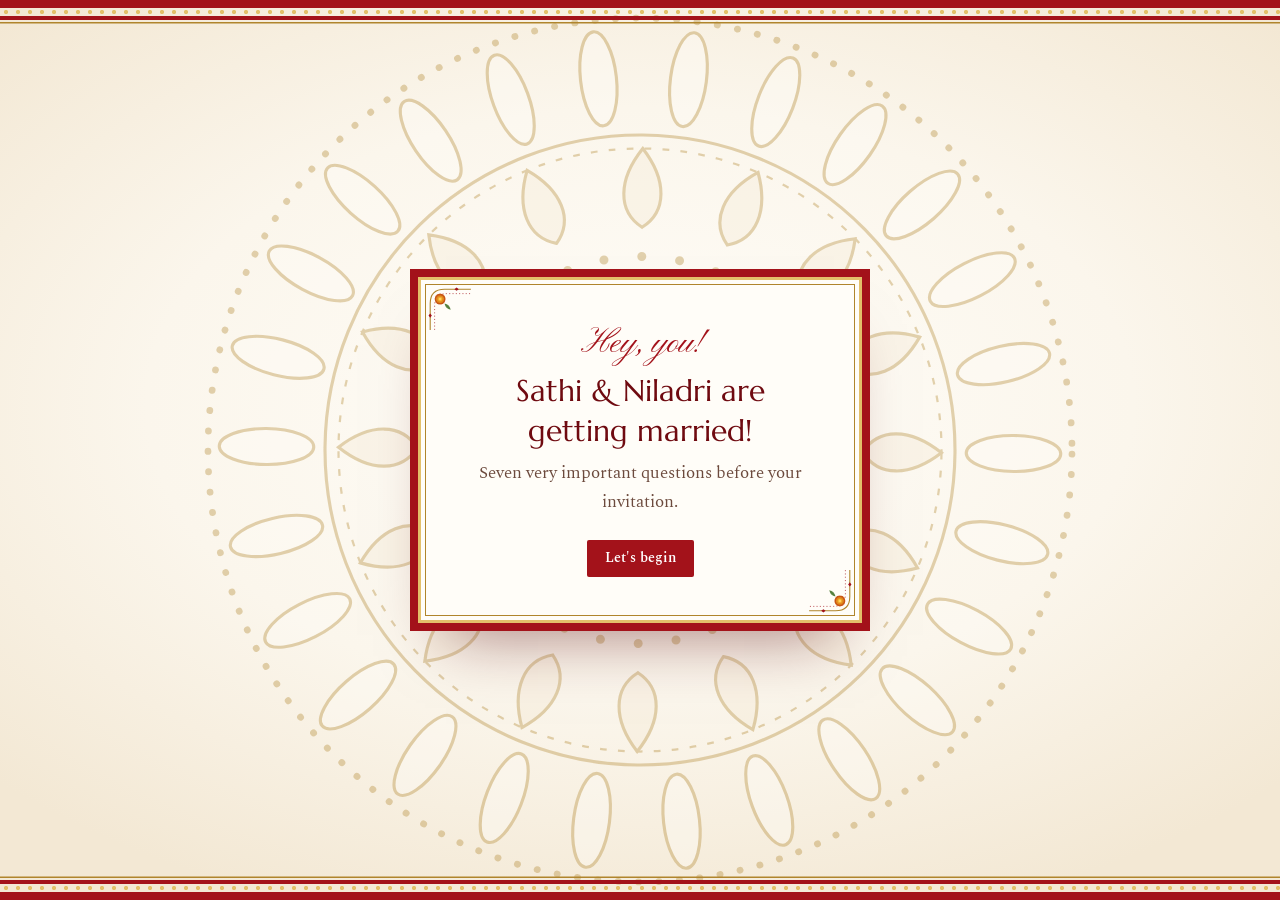
<file: index.html>
<!DOCTYPE html>
<html lang="en">
<head>
<meta charset="utf-8">
<meta name="viewport" content="width=device-width, initial-scale=1">
<title>Sathi weds Niladri</title>
<meta http-equiv="refresh" content="0; url=en/index.html">
<link rel="icon" type="image/svg+xml" href="assets/images/marigold.svg">
<style>body{margin:0;min-height:100vh;display:grid;place-items:center;background:#fbf6ec;color:#6f0a10;font-family:Georgia,serif;text-align:center}a{color:#a3121a;margin:0 10px}</style>
</head>
<body><p>শুভ বিবাহ · Shubho Bibaho<br><br><a href="en/index.html">English</a> <a href="bn/index.html">বাংলা</a></p></body>
</html>
</file>
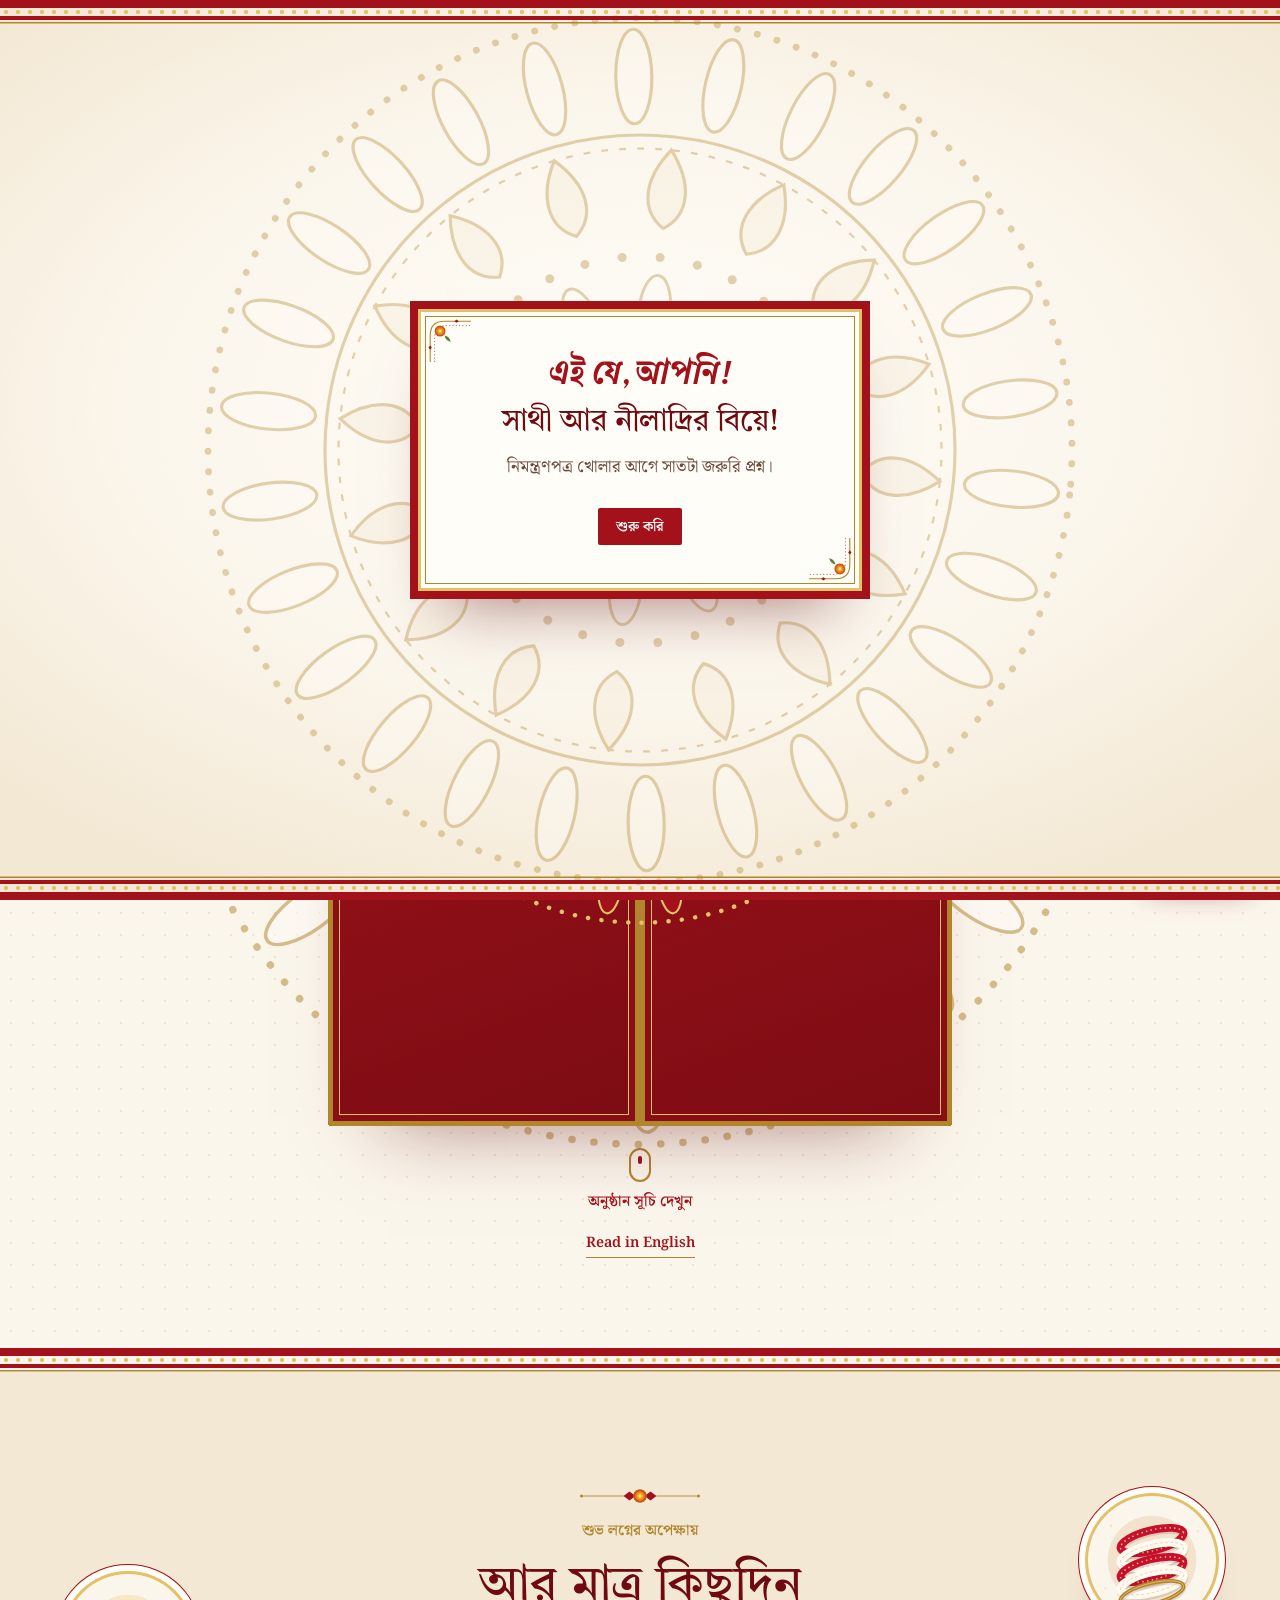
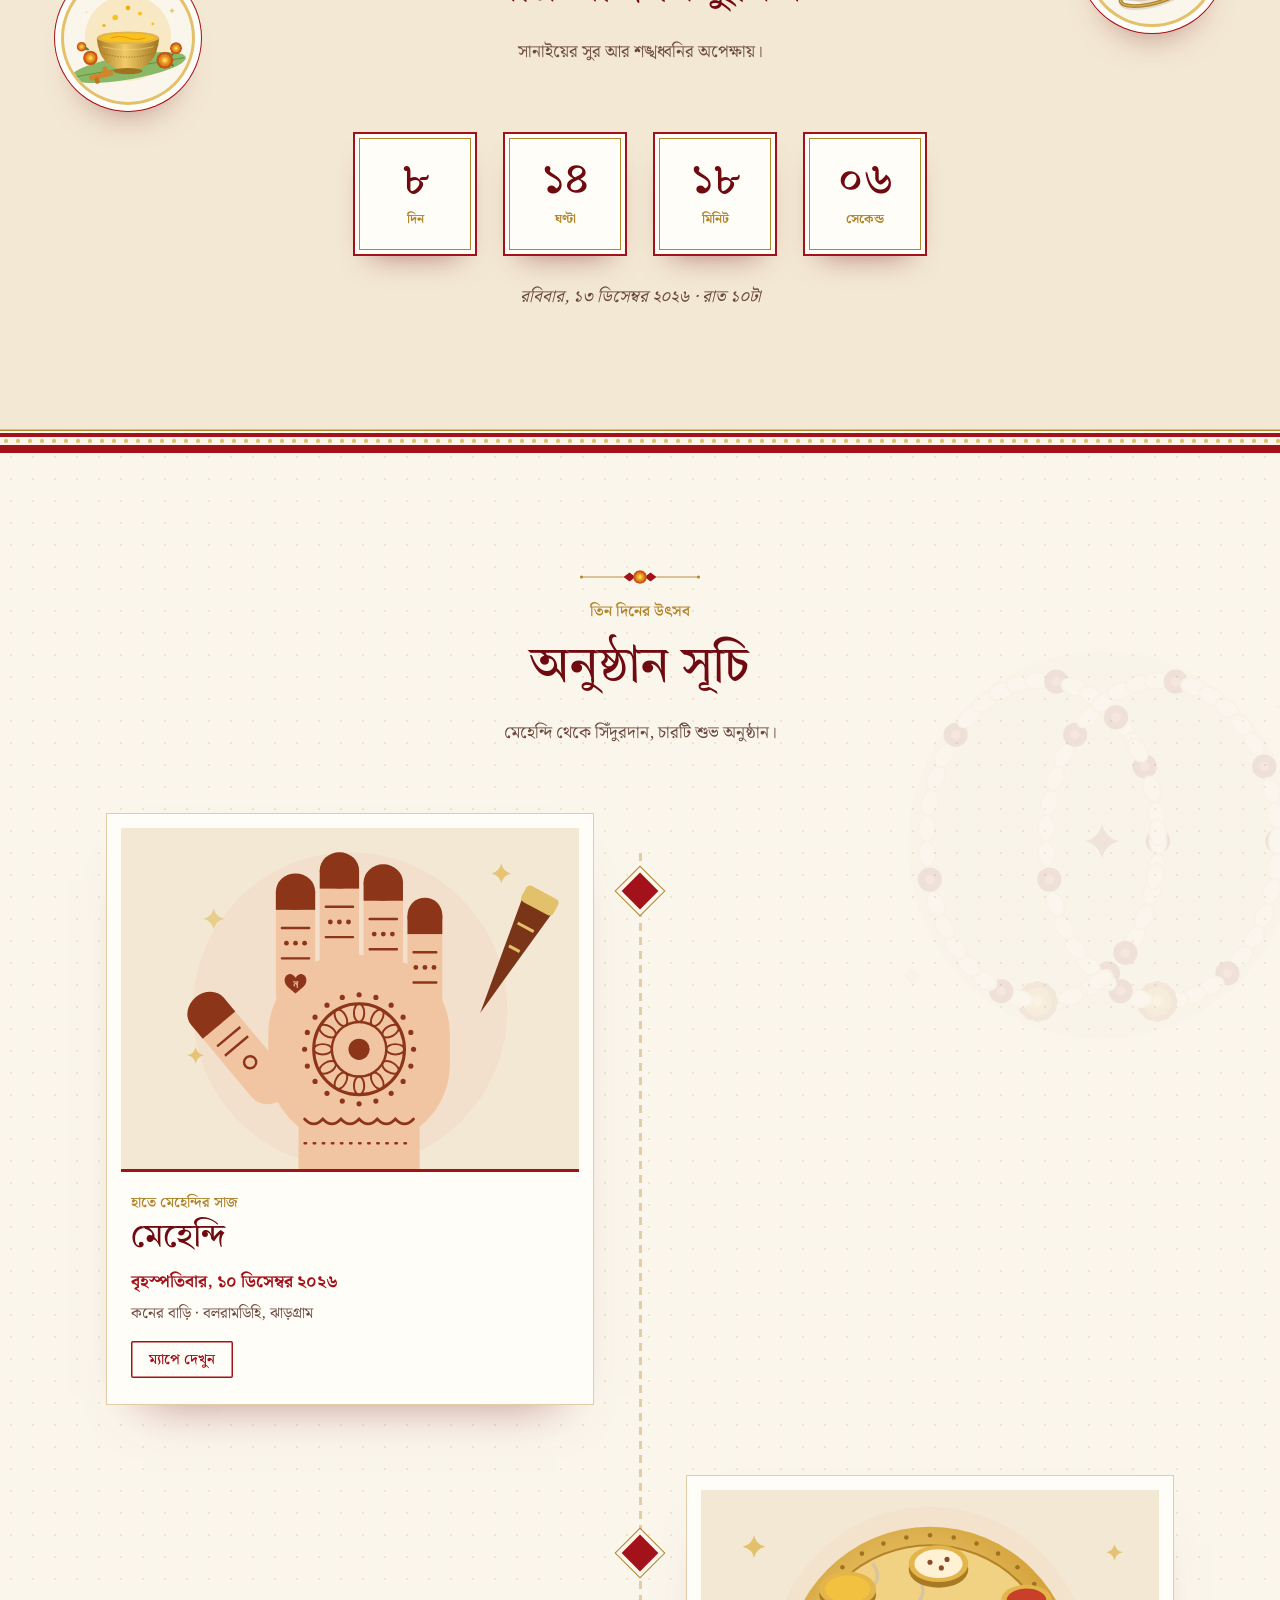
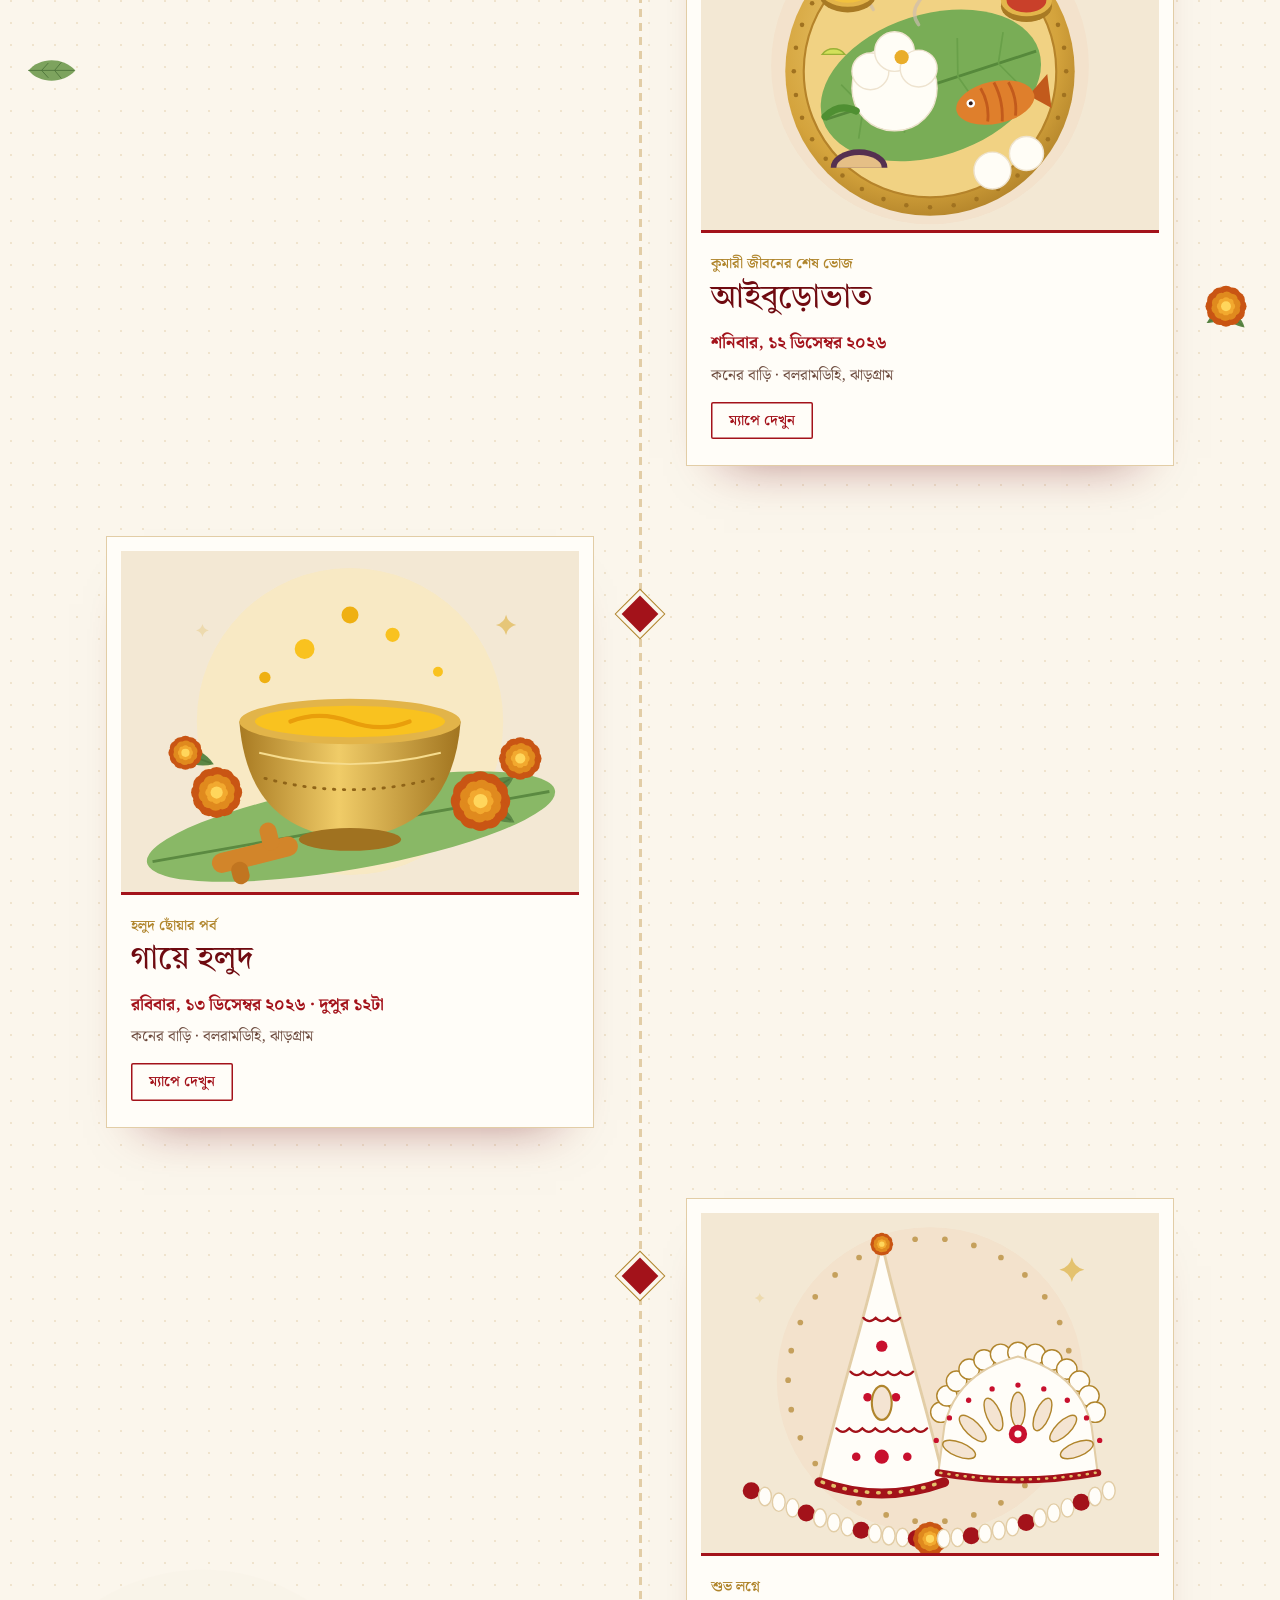
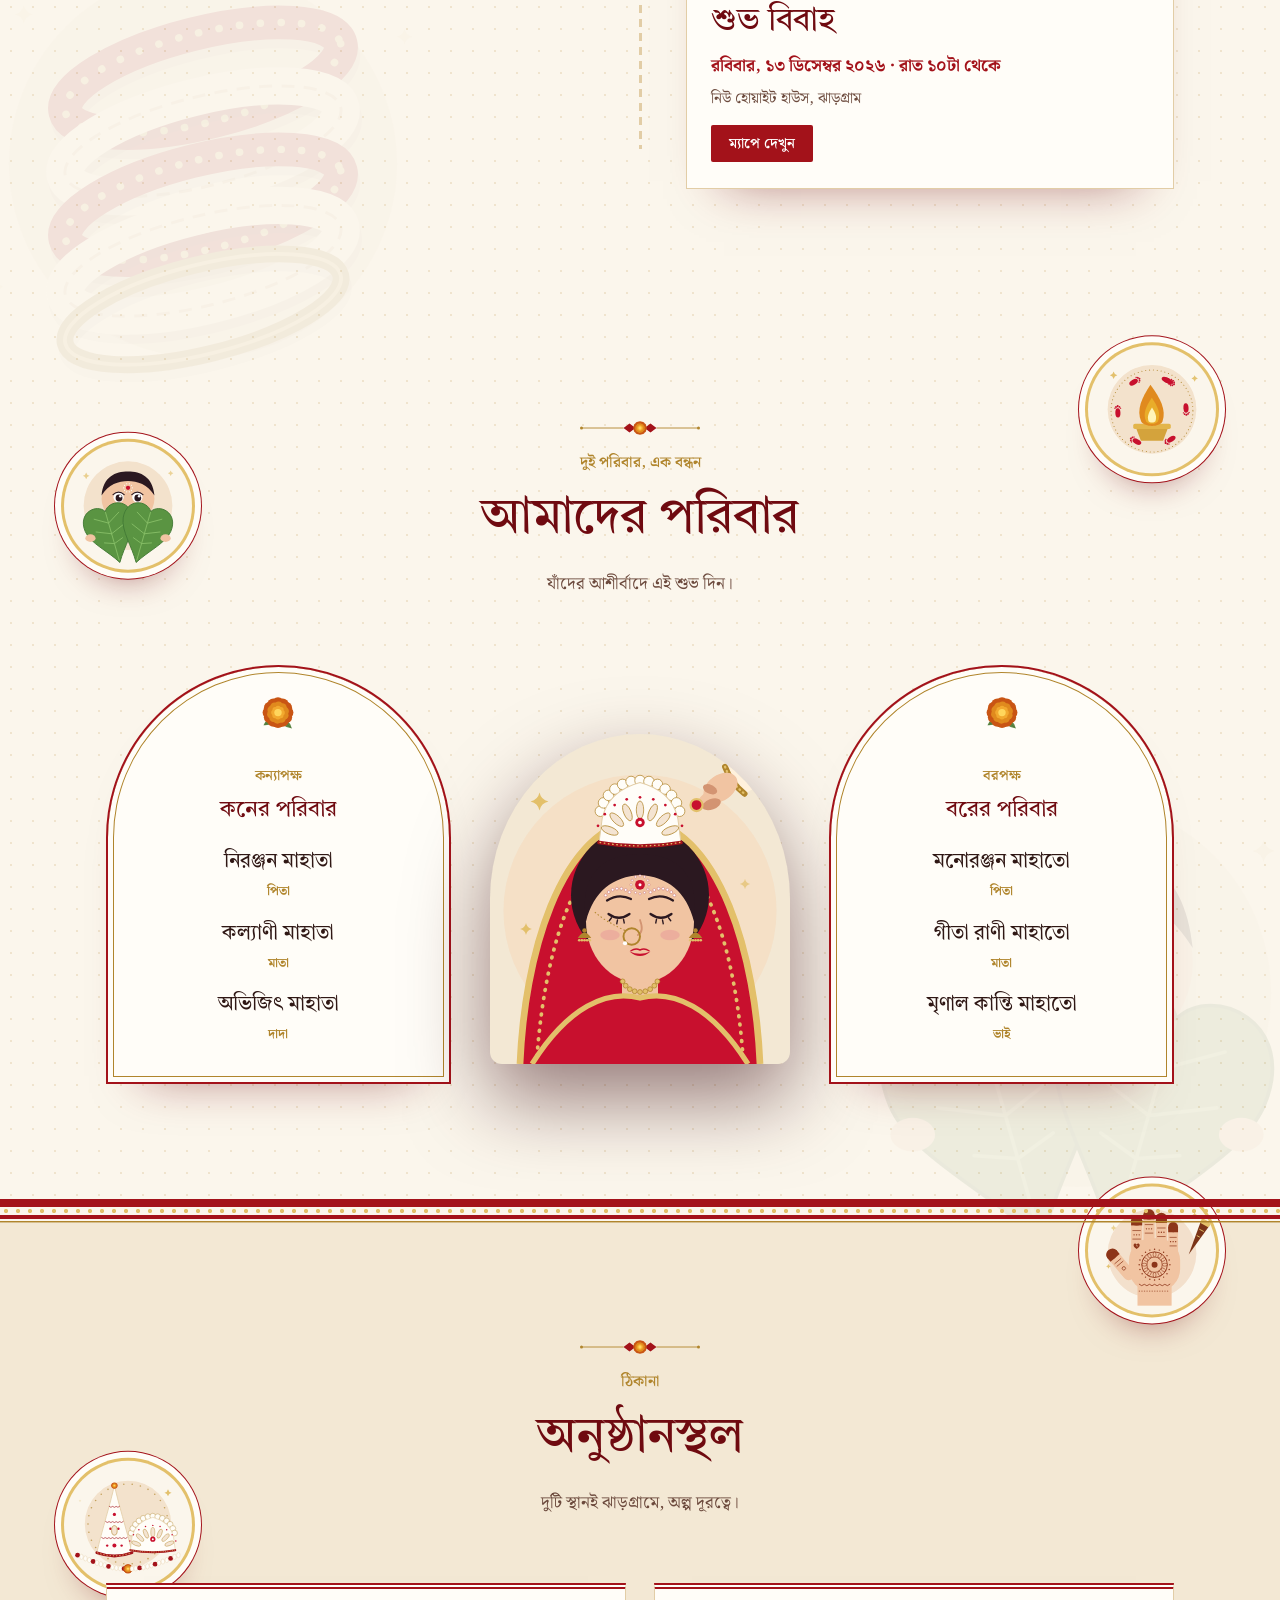
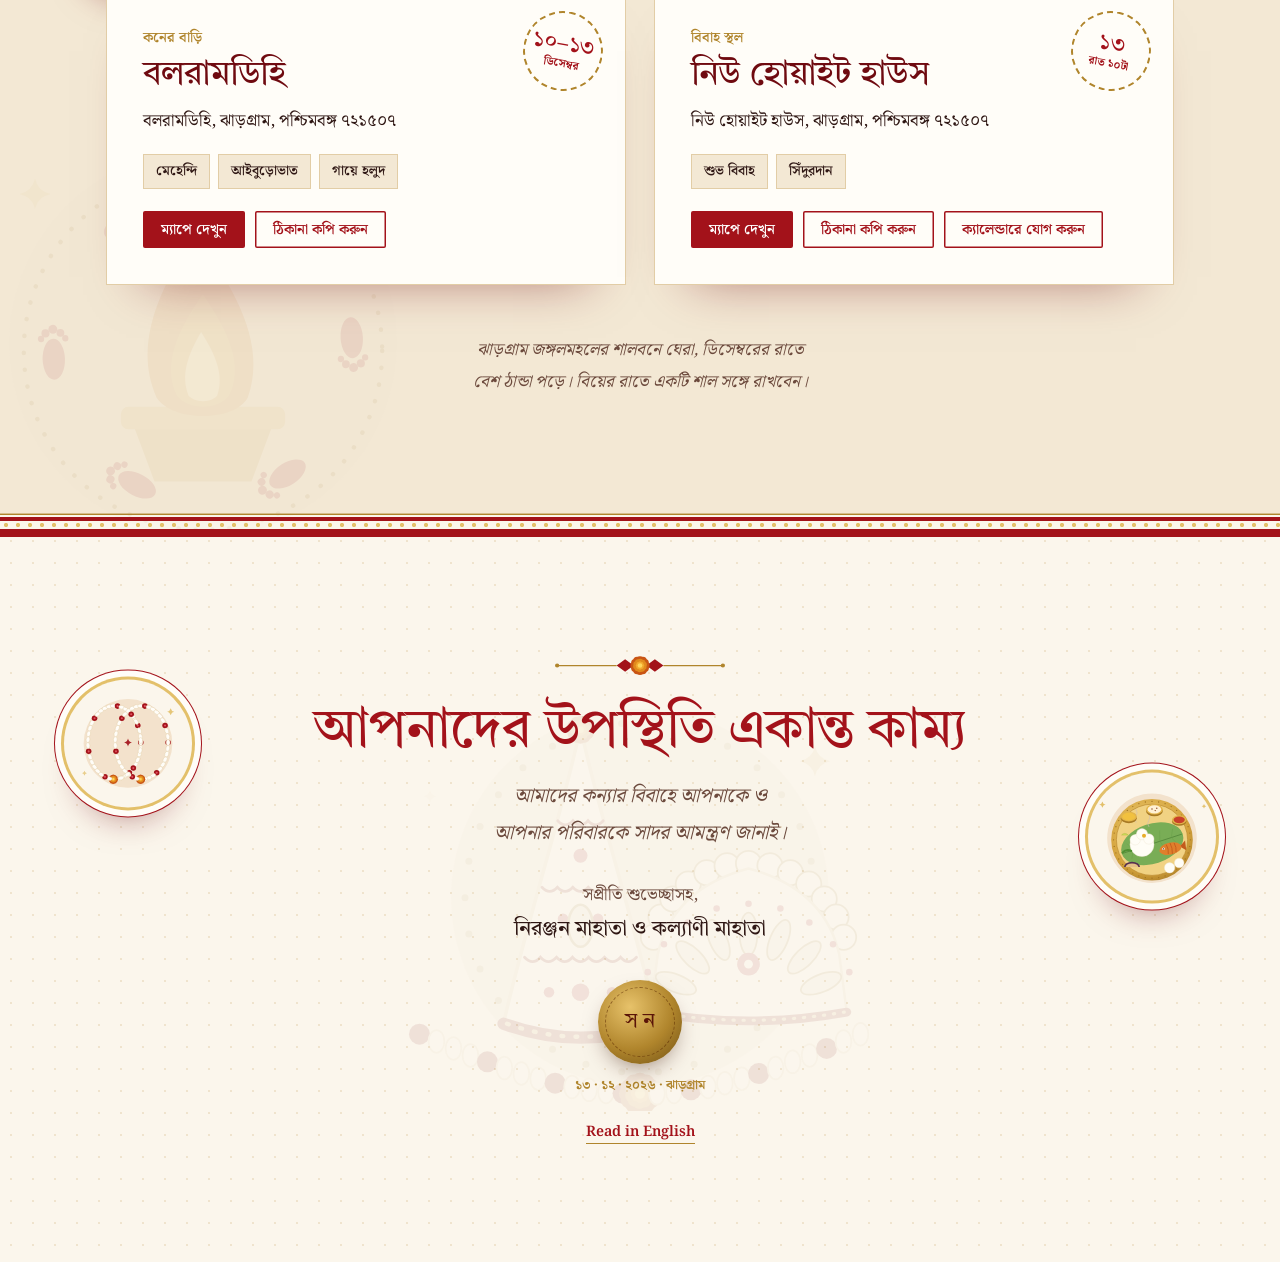
<file: bn/index.html>
<!DOCTYPE html>
<html lang="bn">
<head>
<meta charset="utf-8">
<meta name="viewport" content="width=device-width, initial-scale=1, viewport-fit=cover">
<title>সাথী ও নীলাদ্রির শুভ বিবাহ</title>
<meta name="claude:viewport-fit-sides" content="cover">
<meta name="description" content="শুভ বিবাহ: সাথী মাহাতা ও নীলাদ্রি মাহাতো, রবিবার ১৩ ডিসেম্বর ২০২৬, ঝাড়গ্রাম">
<link rel="preconnect" href="https://fonts.googleapis.com">
<link rel="preconnect" href="https://fonts.gstatic.com" crossorigin>
<link rel="stylesheet" href="https://fonts.googleapis.com/css2?family=Galada&family=Tiro+Bangla&family=Noto+Serif+Bengali:wght@400;500;600;700&display=swap">
<meta name="theme-color" content="#a3121a">
<meta property="og:type" content="website">
<meta property="og:title" content="সাথী ও নীলাদ্রির শুভ বিবাহ">
<meta property="og:description" content="শুভ বিবাহ: সাথী মাহাতা ও নীলাদ্রি মাহাতো, রবিবার ১৩ ডিসেম্বর ২০২৬, ঝাড়গ্রাম">
<link rel="icon" type="image/svg+xml" href="../assets/images/marigold.svg">
<link rel="stylesheet" href="../assets/css/style.css">
</head>
<body>
<div class="stage" id="stage" hidden>
  <div class="stage-alp" data-ill="alpStage" aria-hidden="true"><img src="../assets/images/alpona.svg" alt="" decoding="async"></div>
  <div class="paar stage-paar-t" aria-hidden="true"></div>
  <div class="paar flip stage-paar-b" aria-hidden="true"></div>
  <div class="stage-inner">
    <div class="panel quiz" id="p-quiz">
      <div class="corner c-tl" data-ill="corner" aria-hidden="true"><img src="../assets/images/corner.svg" alt="" decoding="async"></div>
      <div class="corner c-br" data-ill="corner" aria-hidden="true"><img src="../assets/images/corner.svg" alt="" decoding="async"></div>
      <div class="qz-intro" id="qz-intro">
        <p class="qz-hey">এই যে, আপনি!</p>
        <h2 class="qz-title">সাথী আর নীলাদ্রির বিয়ে!</h2>
        <p class="qz-sub">নিমন্ত্রণপত্র খোলার আগে সাতটা জরুরি প্রশ্ন।</p>
        <button class="pill qz-start" id="qz-start" type="button">শুরু করি</button>
      </div>
      <div class="qz-card" id="qz-card" hidden>
        <div class="qz-top"><span id="qz-count"></span><div class="qz-bar"><i id="qz-bar"></i></div></div>
        <h2 class="qz-q" id="qz-q"></h2>
        <div class="qz-opts" id="qz-opts" role="group" aria-labelledby="qz-q"></div>
        <p class="qz-react" id="qz-react" aria-live="polite"></p>
      </div>
      <div class="qz-verdict" id="qz-verdict" hidden>
        <div class="qz-emoji" id="qz-emoji" aria-hidden="true"></div>
        <span class="qz-stamp" id="qz-stamp"></span>
        <h2 class="qz-vt" id="qz-vt"></h2>
        <p class="qz-vp" id="qz-vp"></p>
        <button class="pill" id="qz-go" type="button">নিমন্ত্রণপত্র খুলুন</button>
        <p class="qz-committee">যাচাই করেছে একেবারে বেসরকারি বিয়ে-ভর্তি কমিটি</p>
      </div>
    </div>
    <div class="panel envp" id="p-env" hidden>
    <p class="stage-for">আপনার জন্য নিমন্ত্রণপত্র</p>
    <button class="env" id="env" type="button" aria-label="বিবাহের নিমন্ত্রণপত্র খুলুন">
      <span class="env-back"></span>
      <span class="env-card"><span class="ec-orn" data-ill="orn"><img src="../assets/images/ornament.svg" alt="" decoding="async"></span><span class="ec-title">শুভ বিবাহ</span><span class="ec-names">সাথী ও নীলাদ্রি</span><span class="ec-date">১৩ · ১২ · ২০২৬</span></span>
      <span class="env-front" data-ill="envFront"><img src="../assets/images/envelope-front.svg" alt="" decoding="async"></span>
      <span class="env-flap" data-ill="envFlap"><img src="../assets/images/envelope-flap.svg" alt="" decoding="async"></span>
      <span class="env-seal"><b>স ন</b></span>
    </button>
    <p class="stage-hint">খুলতে সিলমোহরে স্পর্শ করুন</p>
    <a class="stage-lang" href="../en/index.html">Read in English</a>
      <button class="qz-retake" id="qz-retake" type="button">আবার কুইজ দিন</button>
    </div>
  </div>
</div>
<script>
try{if(!/(^|[?&#])opened\b/.test(location.hash)){document.getElementById('stage').hidden=false;document.documentElement.classList.add('locked');}}catch(e){}
</script>

<canvas id="petals" aria-hidden="true"></canvas>

<header class="hero" id="top">
  <div class="toran" id="toran" aria-hidden="true"></div>
  <div class="alpona" data-depth=".09" data-ill="alpHero" aria-hidden="true"><img src="../assets/images/alpona.svg" alt="" decoding="async"></div>
  <div class="crown topor" data-depth=".05" aria-hidden="true"><div><div data-ill="topor"><img src="../assets/images/topor.svg" alt="" decoding="async"></div><span class="crown-cap">বরের টোপর</span></div></div>
  <div class="crown mukut" data-depth=".05" aria-hidden="true"><div><div data-ill="mukut"><img src="../assets/images/mukut.svg" alt="" decoding="async"></div><span class="crown-cap">কনের মুকুট</span></div></div>
  <div class="wrap">
    <div class="hero-card" id="hero-card">
      <article class="invite-card">
        <div class="corner c-tl" data-ill="corner" aria-hidden="true"><img src="../assets/images/corner.svg" alt="" decoding="async"></div>
        <div class="corner c-tr" data-ill="corner" aria-hidden="true"><img src="../assets/images/corner.svg" alt="" decoding="async"></div>
        <div class="corner c-bl" data-ill="corner" aria-hidden="true"><img src="../assets/images/corner.svg" alt="" decoding="async"></div>
        <div class="corner c-br" data-ill="corner" aria-hidden="true"><img src="../assets/images/corner.svg" alt="" decoding="async"></div>
        <p class="ic-pranam">॥ শ্রী শ্রী প্রজাপতয়ে নমঃ ॥</p>
        <div class="orn" data-ill="orn" aria-hidden="true"><img src="../assets/images/ornament.svg" alt="" decoding="async"></div>
        <h1 class="ic-title">শুভ বিবাহ</h1>
        <p class="ic-lead">সবিনয় নিবেদন,</p>
        <p class="ic-ask">আগামী ১৩ ডিসেম্বর ২০২৬, রবিবার, শুভ লগ্নে আমাদের একমাত্র কন্যা</p>
        <p class="cname">সাথী</p>
        <p class="ic-with">ও</p>
        <p class="cname">নীলাদ্রি</p>
        <p class="ic-small">(শ্রী মনোরঞ্জন মাহাতো ও শ্রীমতী গীতা রাণী মাহাতোর জ্যেষ্ঠ পুত্র)</p>
        <p class="ic-ask">শুভ পরিণয় সূত্রে আবদ্ধ হইবে। উক্ত শুভ অনুষ্ঠানে আপনার সবান্ধব উপস্থিতি ও আশীর্বাদ একান্ত কাম্য।</p>
        <div class="ic-rule" aria-hidden="true"></div>
        <p class="ic-lead" style="margin-top:0!important">বিনীত</p>
        <p class="ic-parents">নিরঞ্জন মাহাতা ও কল্যাণী মাহাতা</p>
        <div class="ic-rule" aria-hidden="true"></div>
        <p class="ic-when">রবিবার, ১৩ ডিসেম্বর ২০২৬</p>
        <p class="ic-time">রাত ১০টা থেকে</p>
        <p class="ic-where">নিউ হোয়াইট হাউস, ঝাড়গ্রাম</p>
      </article>
      <div class="doors" id="doors" aria-hidden="true">
        <div class="door l"><div class="dalp" data-ill="alpDoor"><img src="../assets/images/alpona-door.svg" alt="" decoding="async"></div></div>
        <div class="door r"><div class="dalp" data-ill="alpDoor"><img src="../assets/images/alpona-door.svg" alt="" decoding="async"></div></div>
        <div class="medal"><b>স ন</b></div>
      </div>
    </div>
    <div class="hero-foot">
      <a class="scroll-cue" href="#count"><span aria-hidden="true"></span>অনুষ্ঠান সূচি দেখুন</a>
      <a class="lang-link" href="../en/index.html">Read in English</a>
    </div>
  </div>
</header>

<div class="paar" aria-hidden="true"></div>
<section class="band band-alt count" id="count" aria-labelledby="cd-h">
  <div class="med l" data-speed=".2" style="--top:14%" aria-hidden="true"><div data-ill="haldi"><img src="../assets/images/haldi.svg" alt="" loading="lazy" decoding="async"></div></div>
  <div class="med r" data-speed="-.18" style="--top:34%" aria-hidden="true"><div style="animation-delay:-3s" data-ill="shankhaPola"><img src="../assets/images/shankha-pola.svg" alt="" loading="lazy" decoding="async"></div></div>
  <div class="wrap">
    <div class="sec-head">
      <div class="orn" data-ill="orn" aria-hidden="true"><img src="../assets/images/ornament.svg" alt="" decoding="async"></div>
      <p class="eyebrow">শুভ লগ্নের অপেক্ষায়</p>
      <h2 id="cd-h">আর মাত্র কিছুদিন</h2>
      <p>সানাইয়ের সুর আর শঙ্খধ্বনির অপেক্ষায়।</p>
    </div>
    <div class="cd" role="timer" aria-live="off">
      <div class="cd-tile"><b id="cd-d">–</b><span>দিন</span></div>
      <div class="cd-tile"><b id="cd-h2">–</b><span>ঘণ্টা</span></div>
      <div class="cd-tile"><b id="cd-m">–</b><span>মিনিট</span></div>
      <div class="cd-tile"><b id="cd-s">–</b><span>সেকেন্ড</span></div>
    </div>
    <p class="cd-note" id="cd-note">রবিবার, ১৩ ডিসেম্বর ২০২৬ · রাত ১০টা</p>
  </div>
</section>
<div class="paar flip" aria-hidden="true"></div>

<section class="band" id="events">
  <div class="bgimg bl" data-speed=".15" aria-hidden="true" data-ill="shankhaPola"><img src="../assets/images/shankha-pola.svg" alt="" loading="lazy" decoding="async"></div>
  <div class="bgimg tr" data-speed="-.1" aria-hidden="true" data-ill="malaBadal"><img src="../assets/images/mala-badal.svg" alt="" loading="lazy" decoding="async"></div>
  <div class="fl" data-speed=".3" style="left:2%;top:26%;width:52px"><div data-ill="salFl"><img src="../assets/images/sal-leaf.svg" alt="" loading="lazy" decoding="async"></div></div>
  <div class="fl" data-speed="-.25" style="right:2%;top:58%;width:56px"><div style="animation-delay:-3s" data-ill="marigoldFl"><img src="../assets/images/marigold.svg" alt="" loading="lazy" decoding="async"></div></div>
  <div class="wrap">
    <div class="sec-head">
      <div class="orn" data-ill="orn" aria-hidden="true"><img src="../assets/images/ornament.svg" alt="" decoding="async"></div>
      <p class="eyebrow">তিন দিনের উৎসব</p>
      <h2>অনুষ্ঠান সূচি</h2>
      <p>মেহেন্দি থেকে সিঁদুরদান, চারটি শুভ অনুষ্ঠান।</p>
    </div>
    <div class="tl-wrap" id="tl">
      <div class="tl-track" aria-hidden="true"><div class="tl-fill" id="tl-fill"></div></div>
      <ol class="tl">
        <li class="ev rv">
          <span class="node" aria-hidden="true"></span>
          <div class="ev-art" data-ill="mehendi" aria-hidden="true"><img src="../assets/images/mehendi-bn.svg" alt="" loading="lazy" decoding="async"></div>
          <div class="ev-body">
            <p class="eyebrow">হাতে মেহেন্দির সাজ</p>
            <h3>মেহেন্দি</h3>
            <p class="ev-when">বৃহস্পতিবার, ১০ ডিসেম্বর ২০২৬</p>
            <p class="ev-where">কনের বাড়ি · বলরামডিহি, ঝাড়গ্রাম</p>
            <a class="pill ghost" target="_blank" rel="noopener" href="https://www.google.com/maps/search/?api=1&amp;query=Balaramdihi+Jhargram+West+Bengal+721507">ম্যাপে দেখুন</a>
          </div>
        </li>
        <li class="ev rv">
          <span class="node" aria-hidden="true"></span>
          <div class="ev-art" data-ill="aiburobhat" aria-hidden="true"><img src="../assets/images/aiburobhat.svg" alt="" loading="lazy" decoding="async"></div>
          <div class="ev-body">
            <p class="eyebrow">কুমারী জীবনের শেষ ভোজ</p>
            <h3>আইবুড়োভাত</h3>
            <p class="ev-when">শনিবার, ১২ ডিসেম্বর ২০২৬</p>
            <p class="ev-where">কনের বাড়ি · বলরামডিহি, ঝাড়গ্রাম</p>
            <a class="pill ghost" target="_blank" rel="noopener" href="https://www.google.com/maps/search/?api=1&amp;query=Balaramdihi+Jhargram+West+Bengal+721507">ম্যাপে দেখুন</a>
          </div>
        </li>
        <li class="ev rv">
          <span class="node" aria-hidden="true"></span>
          <div class="ev-art" data-ill="haldi" aria-hidden="true"><img src="../assets/images/haldi.svg" alt="" loading="lazy" decoding="async"></div>
          <div class="ev-body">
            <p class="eyebrow">হলুদ ছোঁয়ার পর্ব</p>
            <h3>গায়ে হলুদ</h3>
            <p class="ev-when">রবিবার, ১৩ ডিসেম্বর ২০২৬ · দুপুর ১২টা</p>
            <p class="ev-where">কনের বাড়ি · বলরামডিহি, ঝাড়গ্রাম</p>
            <a class="pill ghost" target="_blank" rel="noopener" href="https://www.google.com/maps/search/?api=1&amp;query=Balaramdihi+Jhargram+West+Bengal+721507">ম্যাপে দেখুন</a>
          </div>
        </li>
        <li class="ev rv">
          <span class="node" aria-hidden="true"></span>
          <div class="ev-art" data-ill="bibaho" aria-hidden="true"><img src="../assets/images/bibaho.svg" alt="" loading="lazy" decoding="async"></div>
          <div class="ev-body">
            <p class="eyebrow">শুভ লগ্নে</p>
            <h3>শুভ বিবাহ</h3>
            <p class="ev-when">রবিবার, ১৩ ডিসেম্বর ২০২৬ · রাত ১০টা থেকে</p>
            <p class="ev-where">নিউ হোয়াইট হাউস, ঝাড়গ্রাম</p>
            <a class="pill" target="_blank" rel="noopener" href="https://www.google.com/maps/search/?api=1&amp;query=New+White+House+Jhargram+West+Bengal+721507">ম্যাপে দেখুন</a>
          </div>
        </li>
      </ol>
    </div>
  </div>
</section>

<section class="band" id="families">
  <div class="med l" data-speed=".22" style="--top:8%" aria-hidden="true"><div data-ill="shubhoDrishti"><img src="../assets/images/shubho-drishti.svg" alt="" loading="lazy" decoding="async"></div></div>
  <div class="med r" data-speed="-.22" style="--top:12%" aria-hidden="true"><div style="animation-delay:-2s" data-ill="saptapadi"><img src="../assets/images/saptapadi.svg" alt="" loading="lazy" decoding="async"></div></div>
  <div class="bgimg br" data-speed=".12" aria-hidden="true" data-ill="shubhoDrishti"><img src="../assets/images/shubho-drishti.svg" alt="" loading="lazy" decoding="async"></div>
  <div class="wrap">
    <div class="sec-head">
      <div class="orn" data-ill="orn" aria-hidden="true"><img src="../assets/images/ornament.svg" alt="" decoding="async"></div>
      <p class="eyebrow">দুই পরিবার, এক বন্ধন</p>
      <h2>আমাদের পরিবার</h2>
      <p>যাঁদের আশীর্বাদে এই শুভ দিন।</p>
    </div>
    <div class="fam-grid">
      <div class="arch rv">
        <div class="arch-top" data-ill="marigoldFl" aria-hidden="true"><img src="../assets/images/marigold.svg" alt="" loading="lazy" decoding="async"></div>
        <p class="eyebrow">কন্যাপক্ষ</p>
        <h3>কনের পরিবার</h3>
        <ul><li><b>নিরঞ্জন মাহাতা</b><span>পিতা</span></li><li><b>কল্যাণী মাহাতা</b><span>মাতা</span></li><li><b>অভিজিৎ মাহাতা</b><span>দাদা</span></li></ul>
      </div>
      <div class="couple rv">
        <div class="art sd-art" id="sd-art" data-ill="sindoor" role="img" aria-label="বর কনের সিঁথিতে সিঁদুর পরাচ্ছেন, তার চিত্র"><img src="../assets/images/sindoor-daan.svg" alt="" loading="lazy" decoding="async"></div>
      </div>
      <div class="arch rv">
        <div class="arch-top" data-ill="marigoldFl" aria-hidden="true"><img src="../assets/images/marigold.svg" alt="" loading="lazy" decoding="async"></div>
        <p class="eyebrow">বরপক্ষ</p>
        <h3>বরের পরিবার</h3>
        <ul><li><b>মনোরঞ্জন মাহাতো</b><span>পিতা</span></li><li><b>গীতা রাণী মাহাতো</b><span>মাতা</span></li><li><b>মৃণাল কান্তি মাহাতো</b><span>ভাই</span></li></ul>
      </div>
    </div>
  </div>
</section>

<div class="paar" aria-hidden="true"></div>
<section class="band band-alt" id="venues">
  <div class="med l" data-speed=".2" style="--top:10%" aria-hidden="true"><div data-ill="bibaho"><img src="../assets/images/bibaho.svg" alt="" loading="lazy" decoding="async"></div></div>
  <div class="med r" data-speed="-.24" style="--top:16%" aria-hidden="true"><div style="animation-delay:-4s" data-ill="mehendi"><img src="../assets/images/mehendi-bn.svg" alt="" loading="lazy" decoding="async"></div></div>
  <div class="bgimg bl" data-speed=".12" aria-hidden="true" data-ill="saptapadi"><img src="../assets/images/saptapadi.svg" alt="" loading="lazy" decoding="async"></div>
  <div class="wrap">
    <div class="sec-head">
      <div class="orn" data-ill="orn" aria-hidden="true"><img src="../assets/images/ornament.svg" alt="" decoding="async"></div>
      <p class="eyebrow">ঠিকানা</p>
      <h2>অনুষ্ঠানস্থল</h2>
      <p>দুটি স্থানই ঝাড়গ্রামে, অল্প দূরত্বে।</p>
    </div>
    <div class="venues">
      <article class="vcard rv">
        <div class="vstamp" aria-hidden="true"><b>১০–১৩</b><span>ডিসেম্বর</span></div>
        <p class="eyebrow">কনের বাড়ি</p>
        <h3>বলরামডিহি</h3>
        <p class="addr" id="addr1">বলরামডিহি, ঝাড়গ্রাম, পশ্চিমবঙ্গ ৭২১৫০৭</p>
        <div class="chips"><span>মেহেন্দি</span><span>আইবুড়োভাত</span><span>গায়ে হলুদ</span></div>
        <div class="btns"><a class="pill" target="_blank" rel="noopener" href="https://www.google.com/maps/search/?api=1&amp;query=Balaramdihi+Jhargram+West+Bengal+721507">ম্যাপে দেখুন</a><button class="pill ghost" type="button" data-copy="addr1">ঠিকানা কপি করুন</button></div>
      </article>
      <article class="vcard rv">
        <div class="vstamp" aria-hidden="true"><b>১৩</b><span>রাত ১০টা</span></div>
        <p class="eyebrow">বিবাহ স্থল</p>
        <h3>নিউ হোয়াইট হাউস</h3>
        <p class="addr" id="addr2">নিউ হোয়াইট হাউস, ঝাড়গ্রাম, পশ্চিমবঙ্গ ৭২১৫০৭</p>
        <div class="chips"><span>শুভ বিবাহ</span><span>সিঁদুরদান</span></div>
        <div class="btns"><a class="pill" target="_blank" rel="noopener" href="https://www.google.com/maps/search/?api=1&amp;query=New+White+House+Jhargram+West+Bengal+721507">ম্যাপে দেখুন</a><button class="pill ghost" type="button" data-copy="addr2">ঠিকানা কপি করুন</button><a class="pill ghost" target="_blank" rel="noopener" href="https://calendar.google.com/calendar/render?action=TEMPLATE&amp;text=Sathi%20%26%20Niladri%20%C2%B7%20Shubho%20Bibaho&amp;dates=20261213T163000Z/20261213T203000Z&amp;details=Wedding%20of%20Sathi%20Mahata%20and%20Niladri%20Mahato&amp;location=New%20White%20House%2C%20Jhargram%2C%20West%20Bengal%20721507">ক্যালেন্ডারে যোগ করুন</a></div>
      </article>
    </div>
    <p class="vnote">ঝাড়গ্রাম জঙ্গলমহলের শালবনে ঘেরা, ডিসেম্বরের রাতে বেশ ঠান্ডা পড়ে। বিয়ের রাতে একটি শাল সঙ্গে রাখবেন।</p>
  </div>
</section>
<div class="paar flip" aria-hidden="true"></div>

<footer class="band finale">
  <div class="med l" data-speed=".2" style="--top:22%" aria-hidden="true"><div data-ill="malaBadal"><img src="../assets/images/mala-badal.svg" alt="" loading="lazy" decoding="async"></div></div>
  <div class="med r" data-speed="-.2" style="--top:30%" aria-hidden="true"><div style="animation-delay:-2s" data-ill="aiburobhat"><img src="../assets/images/aiburobhat.svg" alt="" loading="lazy" decoding="async"></div></div>
  <div class="bgimg c" data-speed=".1" aria-hidden="true" data-ill="bibaho"><img src="../assets/images/bibaho.svg" alt="" loading="lazy" decoding="async"></div>
  <div class="wrap">
    <div class="orn" data-ill="orn" aria-hidden="true"><img src="../assets/images/ornament.svg" alt="" decoding="async"></div>
    <p class="big rv">আপনাদের উপস্থিতি একান্ত কাম্য</p>
    <p class="sub rv">আমাদের কন্যার বিবাহে আপনাকে ও আপনার পরিবারকে সাদর আমন্ত্রণ জানাই।</p>
    <p class="from">সপ্রীতি শুভেচ্ছাসহ,<b>নিরঞ্জন মাহাতা ও কল্যাণী মাহাতা</b></p>
    <div class="mono" aria-hidden="true"><b>স ন</b></div>
    <p class="tiny">১৩ · ১২ · ২০২৬ · ঝাড়গ্রাম</p>
    <a class="lang-link" href="../en/index.html">Read in English</a>
  </div>
</footer>

<button class="shankha-btn" type="button" id="shankha" aria-label="শাঁখ ও উলুধ্বনি শুনুন">
  <span class="ic" data-ill="conchFl" aria-hidden="true"><img src="../assets/images/conch.svg" alt="" decoding="async"></span>
  <span class="lbl">শাঁখ বাজান</span>
</button>

<script src="../assets/js/lang-bn.js"></script>
<script src="../assets/js/main.js"></script>
</body>
</html>
</file>
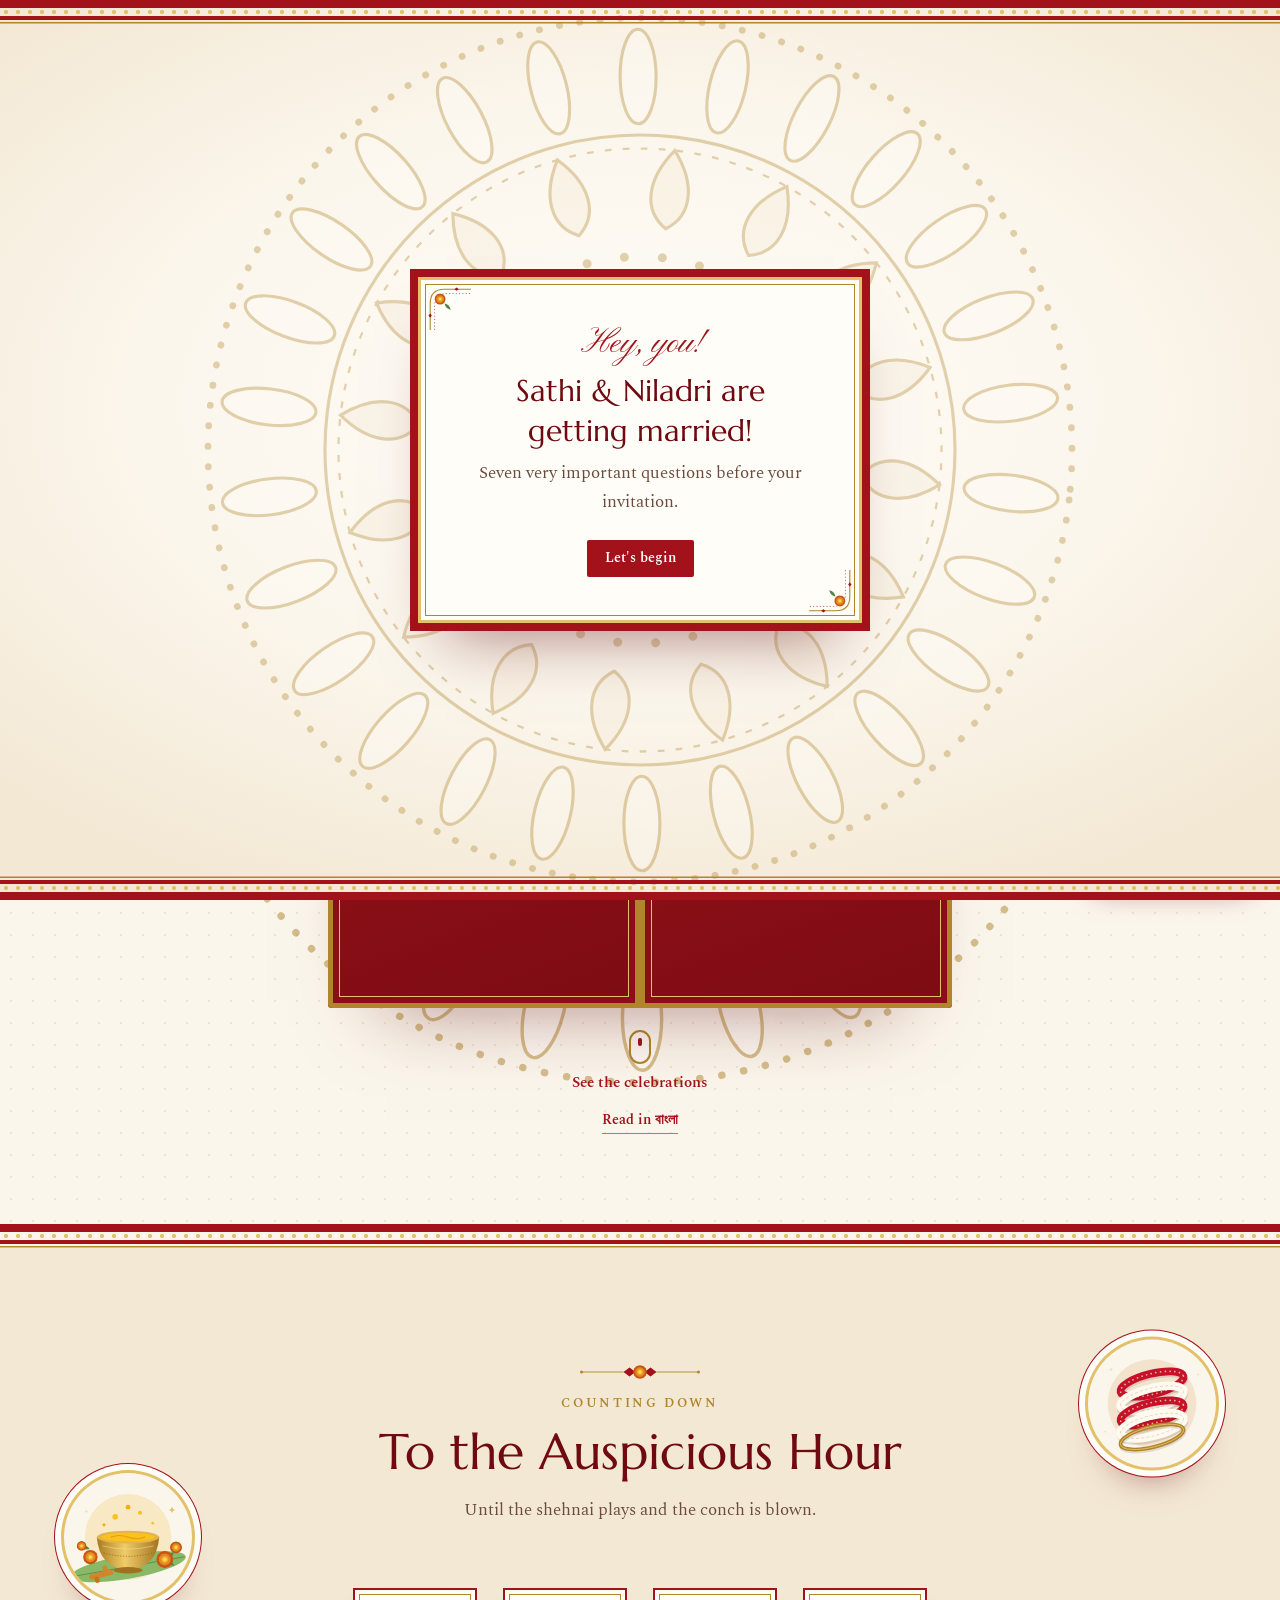
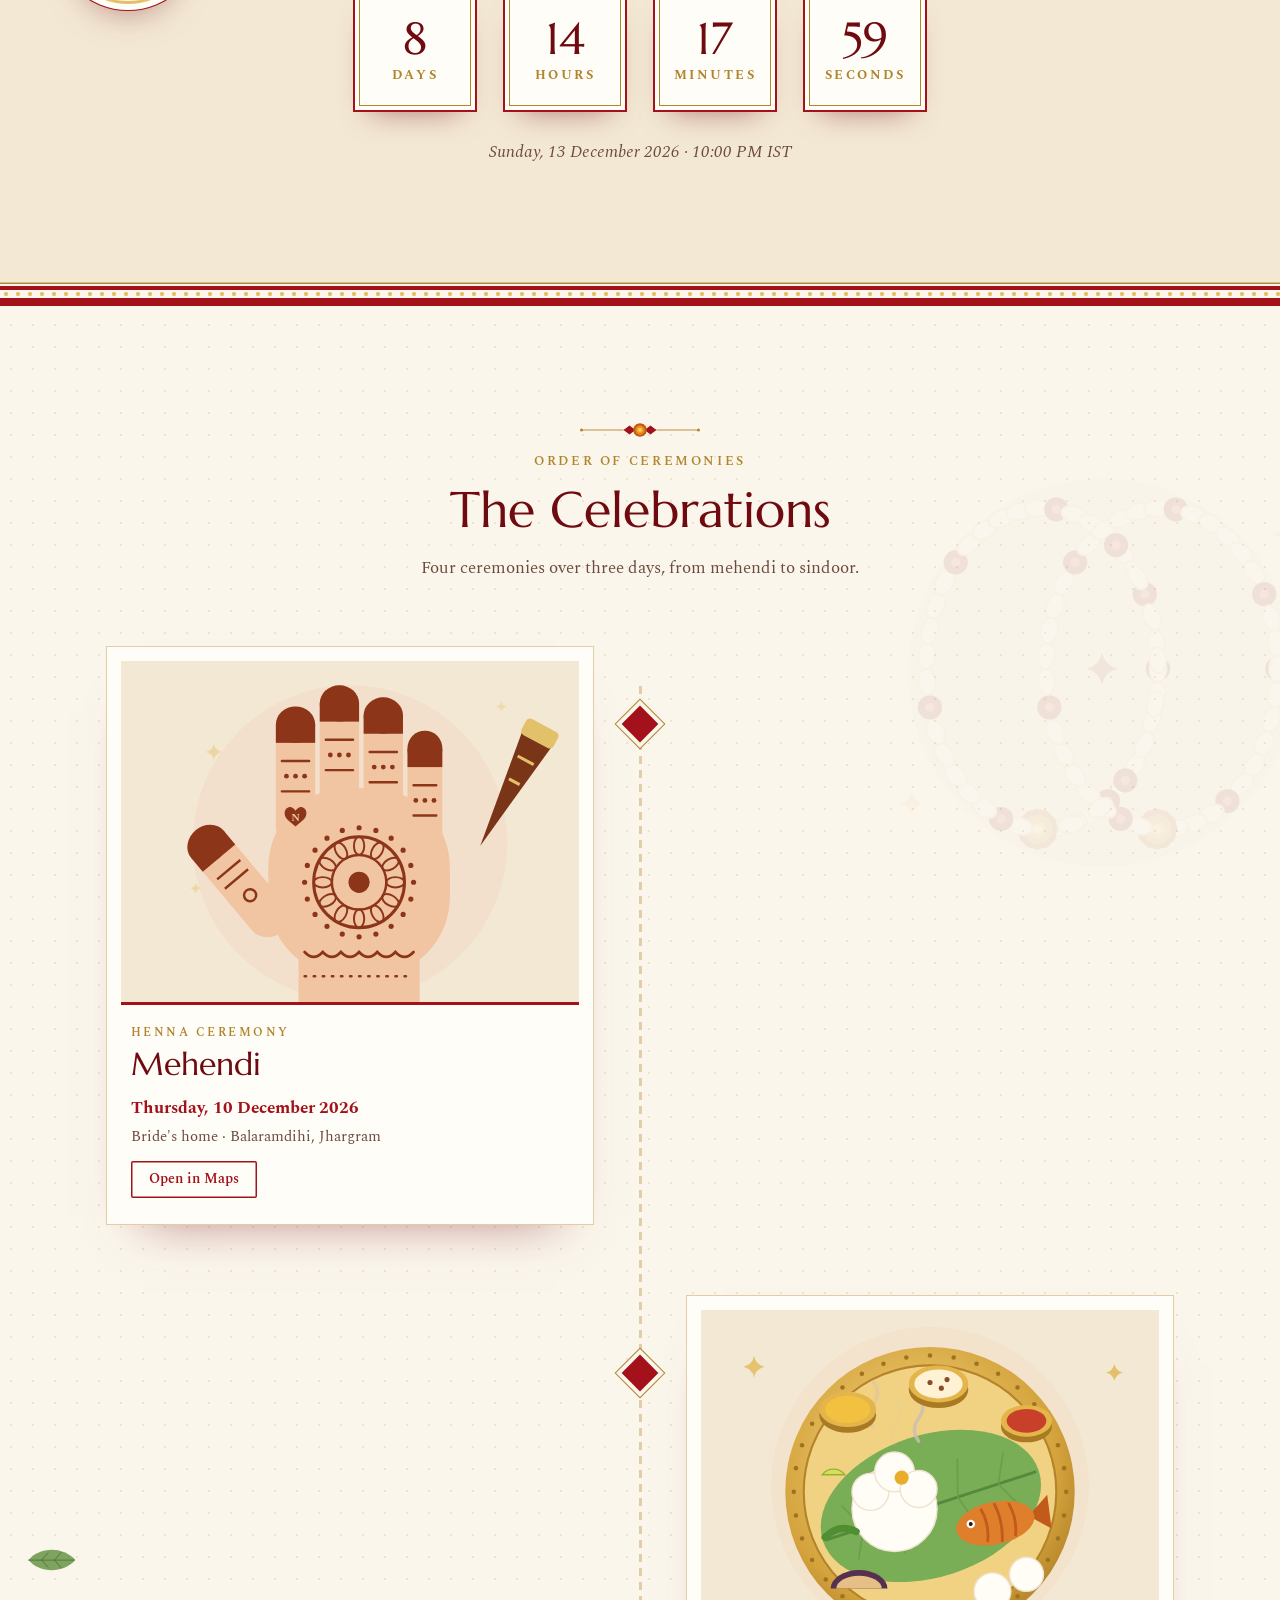
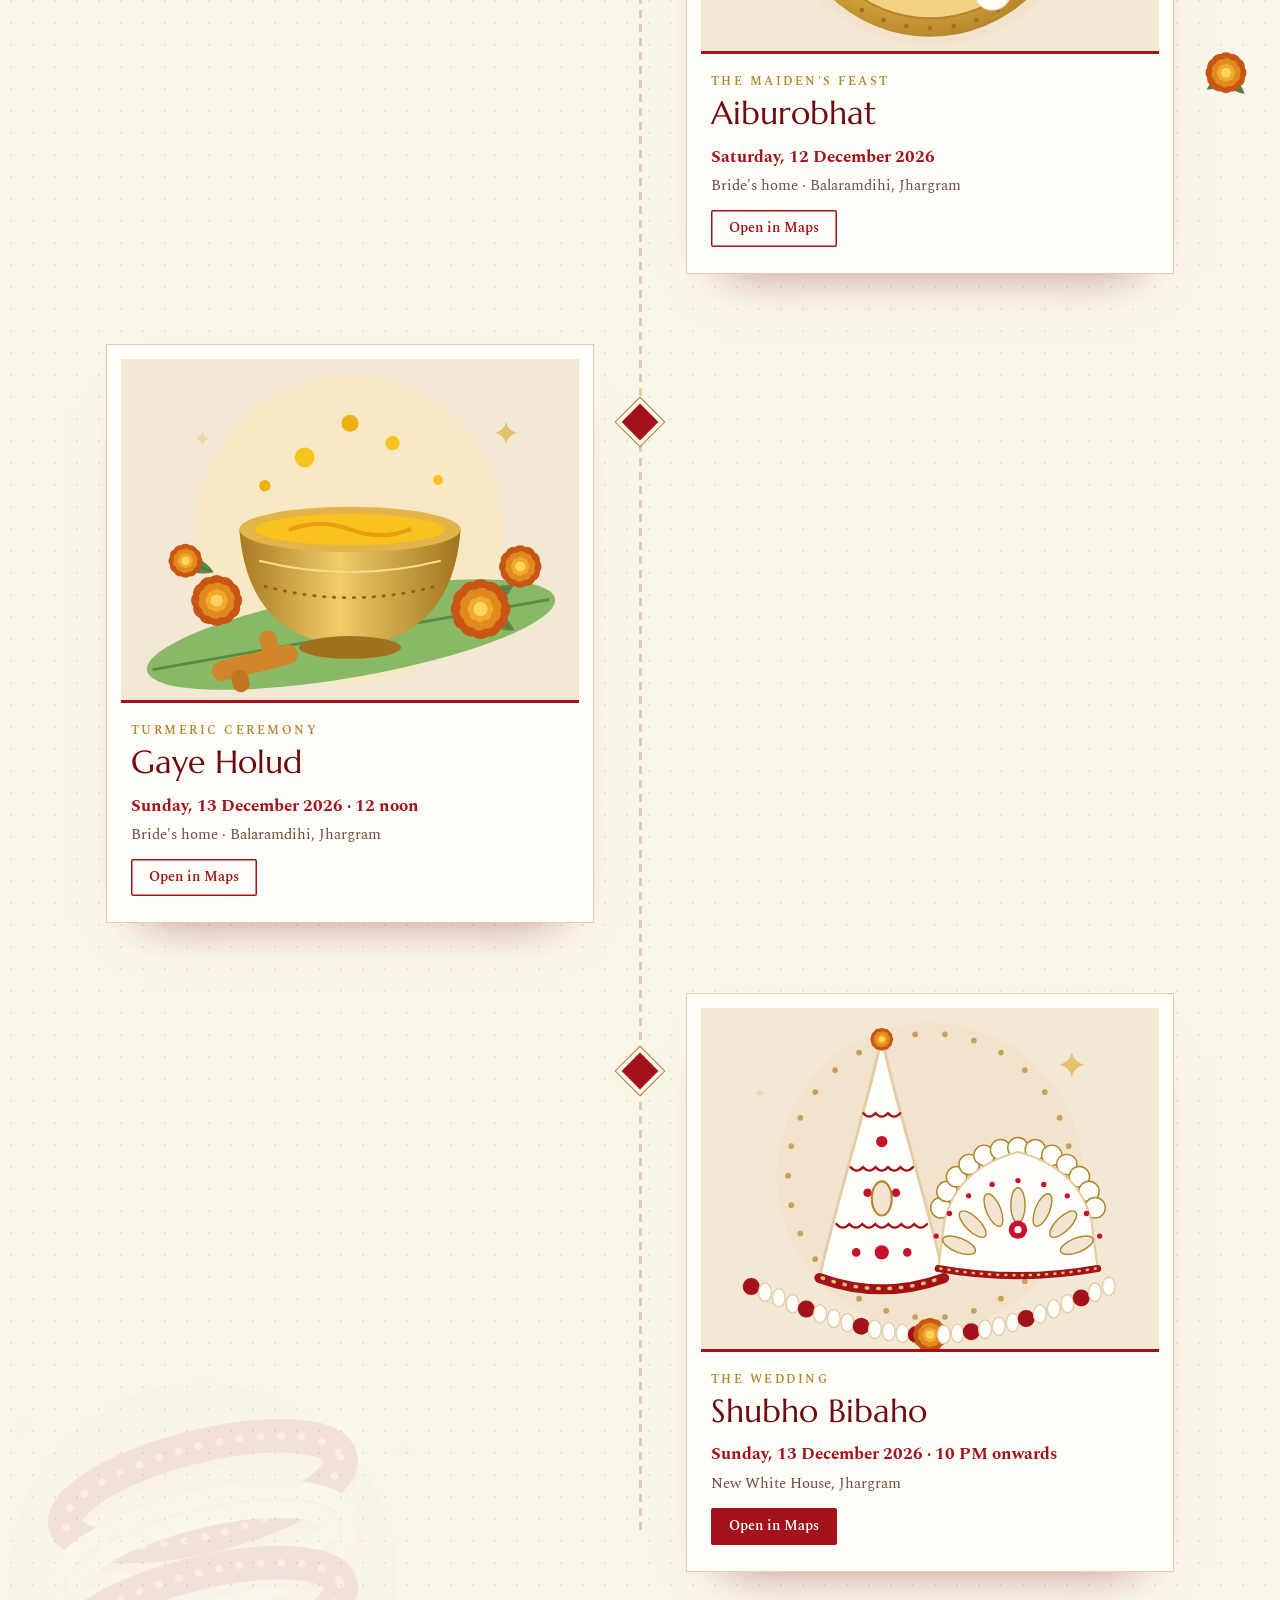
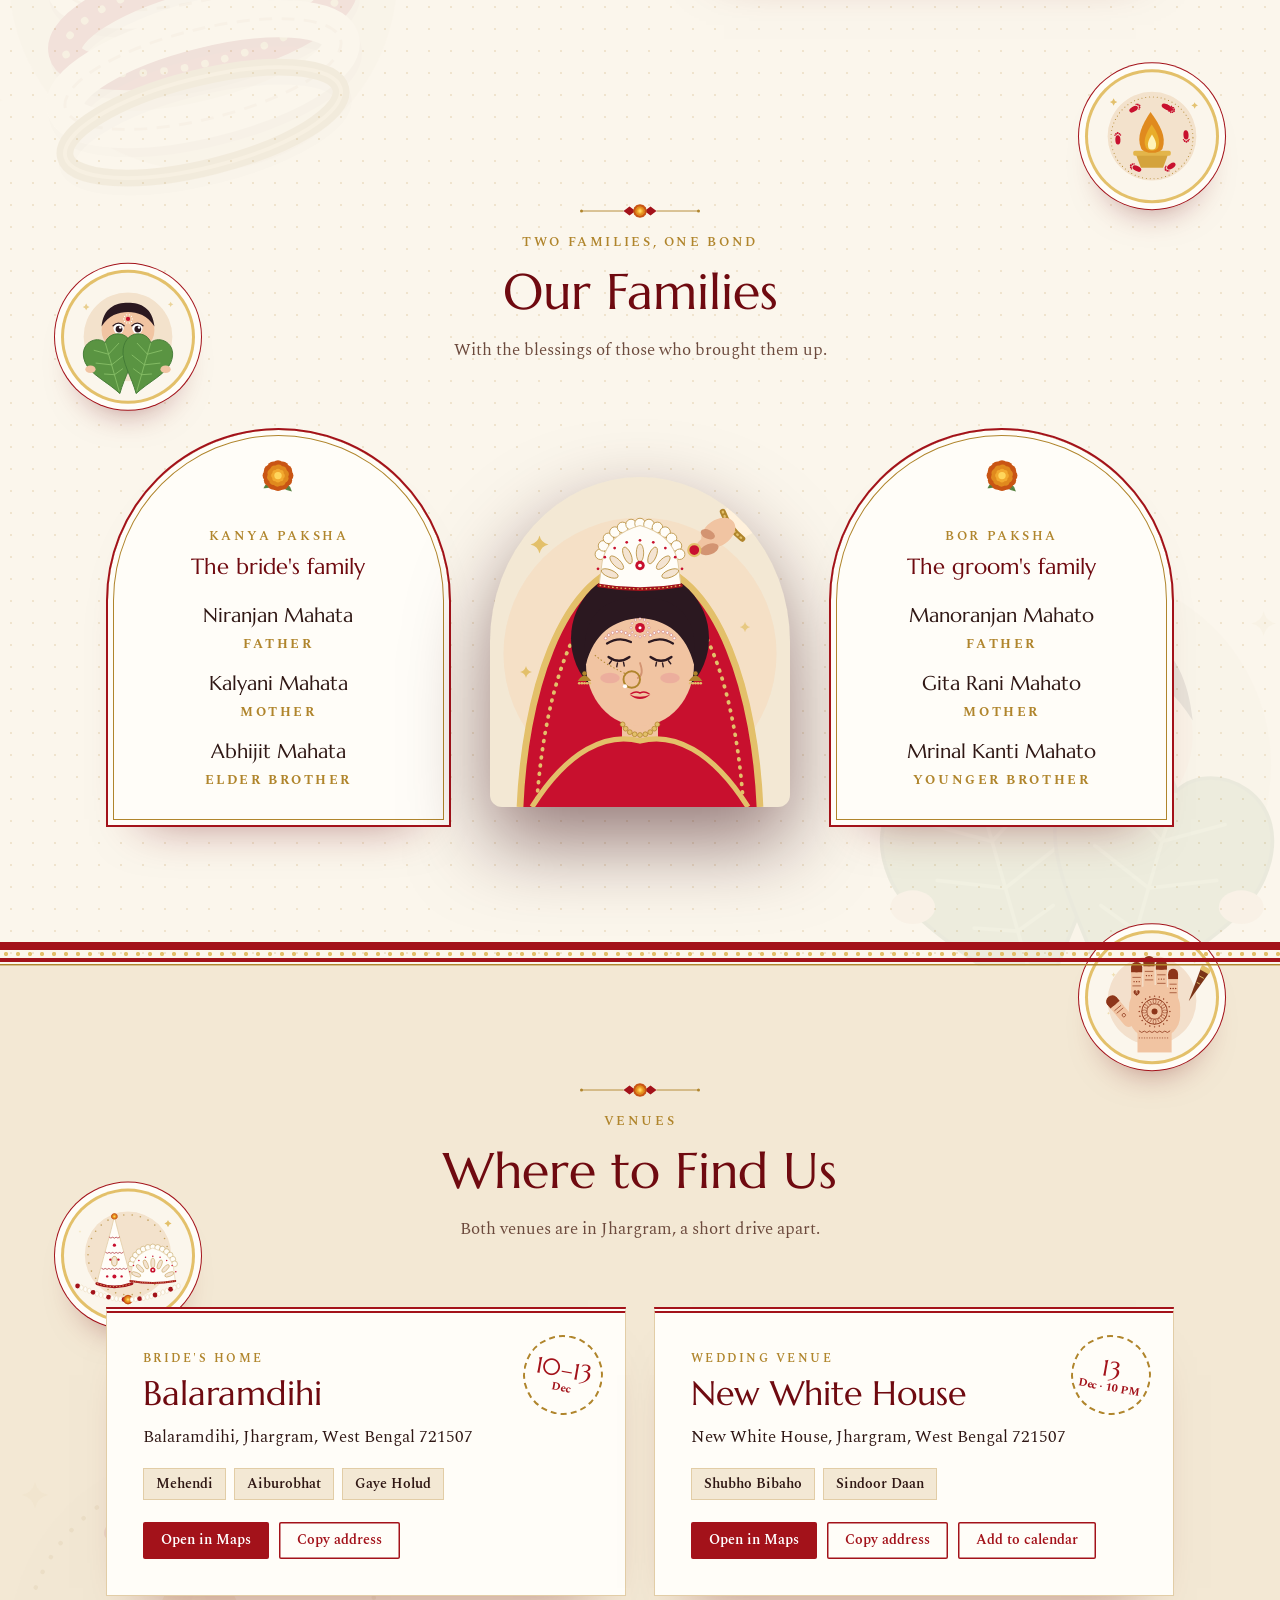
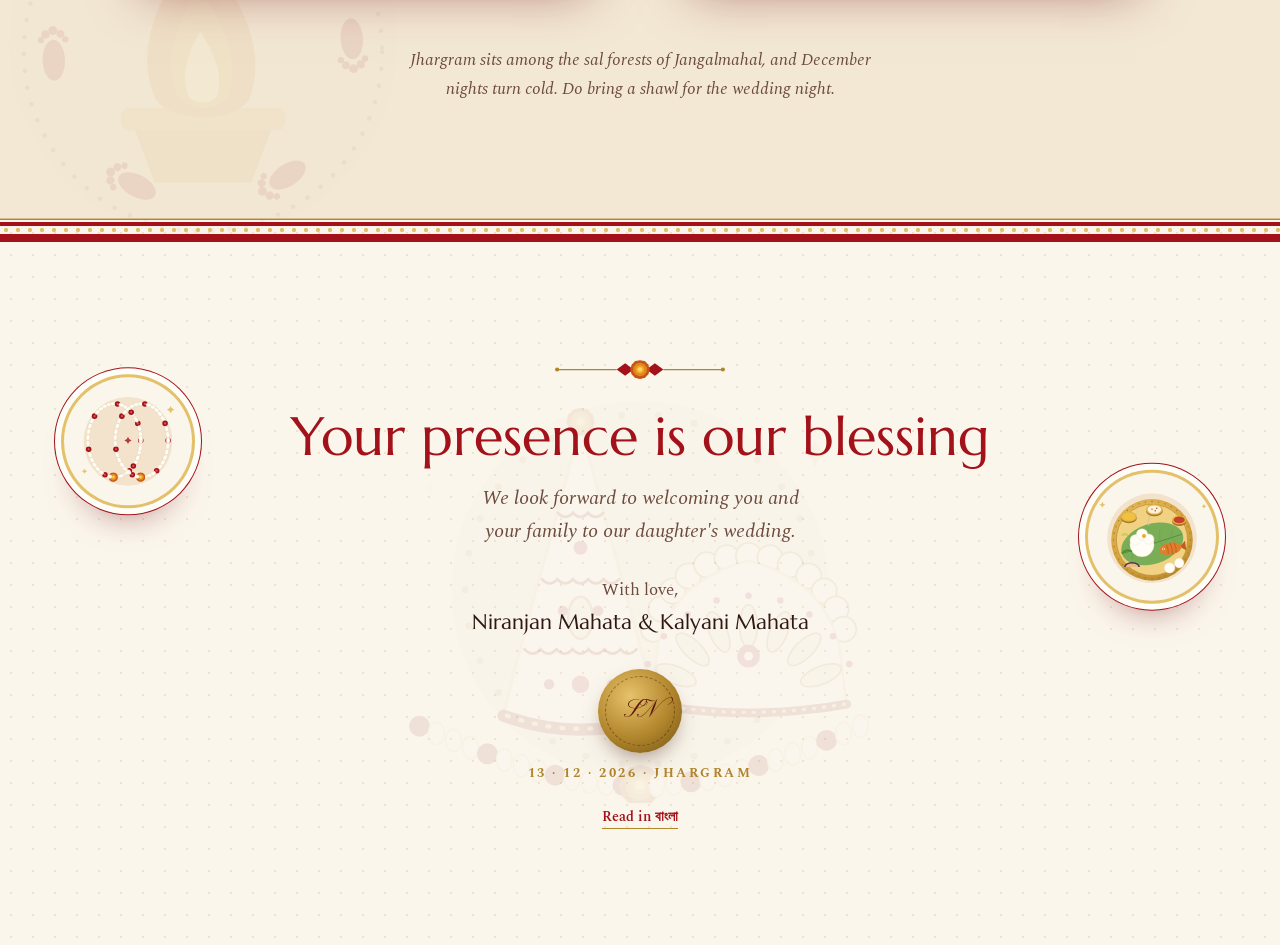
<file: en/index.html>
<!DOCTYPE html>
<html lang="en">
<head>
<meta charset="utf-8">
<meta name="viewport" content="width=device-width, initial-scale=1, viewport-fit=cover">
<title>Sathi weds Niladri</title>
<meta name="claude:viewport-fit-sides" content="cover">
<meta name="description" content="Shubho Bibaho: Sathi Mahata weds Niladri Mahato, Sunday 13 December 2026, Jhargram">
<link rel="preconnect" href="https://fonts.googleapis.com">
<link rel="preconnect" href="https://fonts.gstatic.com" crossorigin>
<link rel="stylesheet" href="https://fonts.googleapis.com/css2?family=Marcellus&family=Pinyon+Script&family=Spectral:ital,wght@0,400;0,500;0,600;0,700;1,400&display=swap">
<meta name="theme-color" content="#a3121a">
<meta property="og:type" content="website">
<meta property="og:title" content="Sathi weds Niladri">
<meta property="og:description" content="Shubho Bibaho: Sathi Mahata weds Niladri Mahato, Sunday 13 December 2026, Jhargram">
<link rel="icon" type="image/svg+xml" href="../assets/images/marigold.svg">
<link rel="stylesheet" href="../assets/css/style.css">
</head>
<body>
<div class="stage" id="stage" hidden>
  <div class="stage-alp" data-ill="alpStage" aria-hidden="true"><img src="../assets/images/alpona.svg" alt="" decoding="async"></div>
  <div class="paar stage-paar-t" aria-hidden="true"></div>
  <div class="paar flip stage-paar-b" aria-hidden="true"></div>
  <div class="stage-inner">
    <div class="panel quiz" id="p-quiz">
      <div class="corner c-tl" data-ill="corner" aria-hidden="true"><img src="../assets/images/corner.svg" alt="" decoding="async"></div>
      <div class="corner c-br" data-ill="corner" aria-hidden="true"><img src="../assets/images/corner.svg" alt="" decoding="async"></div>
      <div class="qz-intro" id="qz-intro">
        <p class="qz-hey">Hey, you!</p>
        <h2 class="qz-title">Sathi &amp; Niladri are getting married!</h2>
        <p class="qz-sub">Seven very important questions before your invitation.</p>
        <button class="pill qz-start" id="qz-start" type="button">Let's begin</button>
      </div>
      <div class="qz-card" id="qz-card" hidden>
        <div class="qz-top"><span id="qz-count"></span><div class="qz-bar"><i id="qz-bar"></i></div></div>
        <h2 class="qz-q" id="qz-q"></h2>
        <div class="qz-opts" id="qz-opts" role="group" aria-labelledby="qz-q"></div>
        <p class="qz-react" id="qz-react" aria-live="polite"></p>
      </div>
      <div class="qz-verdict" id="qz-verdict" hidden>
        <div class="qz-emoji" id="qz-emoji" aria-hidden="true"></div>
        <span class="qz-stamp" id="qz-stamp"></span>
        <h2 class="qz-vt" id="qz-vt"></h2>
        <p class="qz-vp" id="qz-vp"></p>
        <button class="pill" id="qz-go" type="button">Open my invitation</button>
        <p class="qz-committee">Reviewed by the highly unofficial Wedding Admission Committee</p>
      </div>
    </div>
    <div class="panel envp" id="p-env" hidden>
    <p class="stage-for">An invitation for you</p>
    <button class="env" id="env" type="button" aria-label="Open the wedding invitation">
      <span class="env-back"></span>
      <span class="env-card"><span class="ec-orn" data-ill="orn"><img src="../assets/images/ornament.svg" alt="" decoding="async"></span><span class="ec-title">Shubho Bibaho</span><span class="ec-names">Sathi &amp; Niladri</span><span class="ec-date">13 · 12 · 2026</span></span>
      <span class="env-front" data-ill="envFront"><img src="../assets/images/envelope-front.svg" alt="" decoding="async"></span>
      <span class="env-flap" data-ill="envFlap"><img src="../assets/images/envelope-flap.svg" alt="" decoding="async"></span>
      <span class="env-seal"><b>SN</b></span>
    </button>
    <p class="stage-hint">Tap the seal to open</p>
    <a class="stage-lang" href="../bn/index.html">Read in বাংলা</a>
      <button class="qz-retake" id="qz-retake" type="button">Take the quiz again</button>
    </div>
  </div>
</div>
<script>
try{if(!/(^|[?&#])opened\b/.test(location.hash)){document.getElementById('stage').hidden=false;document.documentElement.classList.add('locked');}}catch(e){}
</script>

<canvas id="petals" aria-hidden="true"></canvas>

<header class="hero" id="top">
  <div class="toran" id="toran" aria-hidden="true"></div>
  <div class="alpona" data-depth=".09" data-ill="alpHero" aria-hidden="true"><img src="../assets/images/alpona.svg" alt="" decoding="async"></div>
  <div class="crown topor" data-depth=".05" aria-hidden="true"><div><div data-ill="topor"><img src="../assets/images/topor.svg" alt="" decoding="async"></div><span class="crown-cap">his topor</span></div></div>
  <div class="crown mukut" data-depth=".05" aria-hidden="true"><div><div data-ill="mukut"><img src="../assets/images/mukut.svg" alt="" decoding="async"></div><span class="crown-cap">her mukut</span></div></div>
  <div class="wrap">
    <div class="hero-card" id="hero-card">
      <article class="invite-card">
        <div class="corner c-tl" data-ill="corner" aria-hidden="true"><img src="../assets/images/corner.svg" alt="" decoding="async"></div>
        <div class="corner c-tr" data-ill="corner" aria-hidden="true"><img src="../assets/images/corner.svg" alt="" decoding="async"></div>
        <div class="corner c-bl" data-ill="corner" aria-hidden="true"><img src="../assets/images/corner.svg" alt="" decoding="async"></div>
        <div class="corner c-br" data-ill="corner" aria-hidden="true"><img src="../assets/images/corner.svg" alt="" decoding="async"></div>
        <p class="ic-pranam">॥ Sri Sri Prajapataye Namah ॥</p>
        <div class="orn" data-ill="orn" aria-hidden="true"><img src="../assets/images/ornament.svg" alt="" decoding="async"></div>
        <h1 class="ic-title">Shubho Bibaho</h1>
        <p class="ic-lead">With the blessings of the Almighty and our elders,</p>
        <p class="ic-parents">Niranjan Mahata &amp; Kalyani Mahata</p>
        <p class="ic-ask">request the honour of your presence at the marriage of their only daughter</p>
        <p class="cname">Sathi</p>
        <p class="ic-with">with</p>
        <p class="cname">Niladri</p>
        <p class="ic-small">elder son of Shri Manoranjan Mahato &amp; Smt. Gita Rani Mahato</p>
        <div class="ic-rule" aria-hidden="true"></div>
        <p class="ic-when">Sunday, 13 December 2026</p>
        <p class="ic-time">10 PM onwards</p>
        <p class="ic-where">New White House, Jhargram</p>
      </article>
      <div class="doors" id="doors" aria-hidden="true">
        <div class="door l"><div class="dalp" data-ill="alpDoor"><img src="../assets/images/alpona-door.svg" alt="" decoding="async"></div></div>
        <div class="door r"><div class="dalp" data-ill="alpDoor"><img src="../assets/images/alpona-door.svg" alt="" decoding="async"></div></div>
        <div class="medal"><b>SN</b></div>
      </div>
    </div>
    <div class="hero-foot">
      <a class="scroll-cue" href="#count"><span aria-hidden="true"></span>See the celebrations</a>
      <a class="lang-link" href="../bn/index.html">Read in বাংলা</a>
    </div>
  </div>
</header>

<div class="paar" aria-hidden="true"></div>
<section class="band band-alt count" id="count" aria-labelledby="cd-h">
  <div class="med l" data-speed=".2" style="--top:14%" aria-hidden="true"><div data-ill="haldi"><img src="../assets/images/haldi.svg" alt="" loading="lazy" decoding="async"></div></div>
  <div class="med r" data-speed="-.18" style="--top:34%" aria-hidden="true"><div style="animation-delay:-3s" data-ill="shankhaPola"><img src="../assets/images/shankha-pola.svg" alt="" loading="lazy" decoding="async"></div></div>
  <div class="wrap">
    <div class="sec-head">
      <div class="orn" data-ill="orn" aria-hidden="true"><img src="../assets/images/ornament.svg" alt="" decoding="async"></div>
      <p class="eyebrow">Counting down</p>
      <h2 id="cd-h">To the Auspicious Hour</h2>
      <p>Until the shehnai plays and the conch is blown.</p>
    </div>
    <div class="cd" role="timer" aria-live="off">
      <div class="cd-tile"><b id="cd-d">–</b><span>Days</span></div>
      <div class="cd-tile"><b id="cd-h2">–</b><span>Hours</span></div>
      <div class="cd-tile"><b id="cd-m">–</b><span>Minutes</span></div>
      <div class="cd-tile"><b id="cd-s">–</b><span>Seconds</span></div>
    </div>
    <p class="cd-note" id="cd-note">Sunday, 13 December 2026 · 10:00 PM IST</p>
  </div>
</section>
<div class="paar flip" aria-hidden="true"></div>

<section class="band" id="events">
  <div class="bgimg bl" data-speed=".15" aria-hidden="true" data-ill="shankhaPola"><img src="../assets/images/shankha-pola.svg" alt="" loading="lazy" decoding="async"></div>
  <div class="bgimg tr" data-speed="-.1" aria-hidden="true" data-ill="malaBadal"><img src="../assets/images/mala-badal.svg" alt="" loading="lazy" decoding="async"></div>
  <div class="fl" data-speed=".3" style="left:2%;top:26%;width:52px"><div data-ill="salFl"><img src="../assets/images/sal-leaf.svg" alt="" loading="lazy" decoding="async"></div></div>
  <div class="fl" data-speed="-.25" style="right:2%;top:58%;width:56px"><div style="animation-delay:-3s" data-ill="marigoldFl"><img src="../assets/images/marigold.svg" alt="" loading="lazy" decoding="async"></div></div>
  <div class="wrap">
    <div class="sec-head">
      <div class="orn" data-ill="orn" aria-hidden="true"><img src="../assets/images/ornament.svg" alt="" decoding="async"></div>
      <p class="eyebrow">Order of ceremonies</p>
      <h2>The Celebrations</h2>
      <p>Four ceremonies over three days, from mehendi to sindoor.</p>
    </div>
    <div class="tl-wrap" id="tl">
      <div class="tl-track" aria-hidden="true"><div class="tl-fill" id="tl-fill"></div></div>
      <ol class="tl">
        <li class="ev rv">
          <span class="node" aria-hidden="true"></span>
          <div class="ev-art" data-ill="mehendi" aria-hidden="true"><img src="../assets/images/mehendi-en.svg" alt="" loading="lazy" decoding="async"></div>
          <div class="ev-body">
            <p class="eyebrow">Henna ceremony</p>
            <h3>Mehendi</h3>
            <p class="ev-when">Thursday, 10 December 2026</p>
            <p class="ev-where">Bride's home · Balaramdihi, Jhargram</p>
            <a class="pill ghost" target="_blank" rel="noopener" href="https://www.google.com/maps/search/?api=1&amp;query=Balaramdihi+Jhargram+West+Bengal+721507">Open in Maps</a>
          </div>
        </li>
        <li class="ev rv">
          <span class="node" aria-hidden="true"></span>
          <div class="ev-art" data-ill="aiburobhat" aria-hidden="true"><img src="../assets/images/aiburobhat.svg" alt="" loading="lazy" decoding="async"></div>
          <div class="ev-body">
            <p class="eyebrow">The maiden's feast</p>
            <h3>Aiburobhat</h3>
            <p class="ev-when">Saturday, 12 December 2026</p>
            <p class="ev-where">Bride's home · Balaramdihi, Jhargram</p>
            <a class="pill ghost" target="_blank" rel="noopener" href="https://www.google.com/maps/search/?api=1&amp;query=Balaramdihi+Jhargram+West+Bengal+721507">Open in Maps</a>
          </div>
        </li>
        <li class="ev rv">
          <span class="node" aria-hidden="true"></span>
          <div class="ev-art" data-ill="haldi" aria-hidden="true"><img src="../assets/images/haldi.svg" alt="" loading="lazy" decoding="async"></div>
          <div class="ev-body">
            <p class="eyebrow">Turmeric ceremony</p>
            <h3>Gaye Holud</h3>
            <p class="ev-when">Sunday, 13 December 2026 · 12 noon</p>
            <p class="ev-where">Bride's home · Balaramdihi, Jhargram</p>
            <a class="pill ghost" target="_blank" rel="noopener" href="https://www.google.com/maps/search/?api=1&amp;query=Balaramdihi+Jhargram+West+Bengal+721507">Open in Maps</a>
          </div>
        </li>
        <li class="ev rv">
          <span class="node" aria-hidden="true"></span>
          <div class="ev-art" data-ill="bibaho" aria-hidden="true"><img src="../assets/images/bibaho.svg" alt="" loading="lazy" decoding="async"></div>
          <div class="ev-body">
            <p class="eyebrow">The wedding</p>
            <h3>Shubho Bibaho</h3>
            <p class="ev-when">Sunday, 13 December 2026 · 10 PM onwards</p>
            <p class="ev-where">New White House, Jhargram</p>
            <a class="pill" target="_blank" rel="noopener" href="https://www.google.com/maps/search/?api=1&amp;query=New+White+House+Jhargram+West+Bengal+721507">Open in Maps</a>
          </div>
        </li>
      </ol>
    </div>
  </div>
</section>

<section class="band" id="families">
  <div class="med l" data-speed=".22" style="--top:8%" aria-hidden="true"><div data-ill="shubhoDrishti"><img src="../assets/images/shubho-drishti.svg" alt="" loading="lazy" decoding="async"></div></div>
  <div class="med r" data-speed="-.22" style="--top:12%" aria-hidden="true"><div style="animation-delay:-2s" data-ill="saptapadi"><img src="../assets/images/saptapadi.svg" alt="" loading="lazy" decoding="async"></div></div>
  <div class="bgimg br" data-speed=".12" aria-hidden="true" data-ill="shubhoDrishti"><img src="../assets/images/shubho-drishti.svg" alt="" loading="lazy" decoding="async"></div>
  <div class="wrap">
    <div class="sec-head">
      <div class="orn" data-ill="orn" aria-hidden="true"><img src="../assets/images/ornament.svg" alt="" decoding="async"></div>
      <p class="eyebrow">Two families, one bond</p>
      <h2>Our Families</h2>
      <p>With the blessings of those who brought them up.</p>
    </div>
    <div class="fam-grid">
      <div class="arch rv">
        <div class="arch-top" data-ill="marigoldFl" aria-hidden="true"><img src="../assets/images/marigold.svg" alt="" loading="lazy" decoding="async"></div>
        <p class="eyebrow">Kanya Paksha</p>
        <h3>The bride's family</h3>
        <ul><li><b>Niranjan Mahata</b><span>Father</span></li><li><b>Kalyani Mahata</b><span>Mother</span></li><li><b>Abhijit Mahata</b><span>Elder brother</span></li></ul>
      </div>
      <div class="couple rv">
        <div class="art sd-art" id="sd-art" data-ill="sindoor" role="img" aria-label="Illustration of the groom placing sindoor in the parting of the bride's hair"><img src="../assets/images/sindoor-daan.svg" alt="" loading="lazy" decoding="async"></div>
      </div>
      <div class="arch rv">
        <div class="arch-top" data-ill="marigoldFl" aria-hidden="true"><img src="../assets/images/marigold.svg" alt="" loading="lazy" decoding="async"></div>
        <p class="eyebrow">Bor Paksha</p>
        <h3>The groom's family</h3>
        <ul><li><b>Manoranjan Mahato</b><span>Father</span></li><li><b>Gita Rani Mahato</b><span>Mother</span></li><li><b>Mrinal Kanti Mahato</b><span>Younger brother</span></li></ul>
      </div>
    </div>
  </div>
</section>

<div class="paar" aria-hidden="true"></div>
<section class="band band-alt" id="venues">
  <div class="med l" data-speed=".2" style="--top:10%" aria-hidden="true"><div data-ill="bibaho"><img src="../assets/images/bibaho.svg" alt="" loading="lazy" decoding="async"></div></div>
  <div class="med r" data-speed="-.24" style="--top:16%" aria-hidden="true"><div style="animation-delay:-4s" data-ill="mehendi"><img src="../assets/images/mehendi-en.svg" alt="" loading="lazy" decoding="async"></div></div>
  <div class="bgimg bl" data-speed=".12" aria-hidden="true" data-ill="saptapadi"><img src="../assets/images/saptapadi.svg" alt="" loading="lazy" decoding="async"></div>
  <div class="wrap">
    <div class="sec-head">
      <div class="orn" data-ill="orn" aria-hidden="true"><img src="../assets/images/ornament.svg" alt="" decoding="async"></div>
      <p class="eyebrow">Venues</p>
      <h2>Where to Find Us</h2>
      <p>Both venues are in Jhargram, a short drive apart.</p>
    </div>
    <div class="venues">
      <article class="vcard rv">
        <div class="vstamp" aria-hidden="true"><b>10–13</b><span>Dec</span></div>
        <p class="eyebrow">Bride's home</p>
        <h3>Balaramdihi</h3>
        <p class="addr" id="addr1">Balaramdihi, Jhargram, West Bengal 721507</p>
        <div class="chips"><span>Mehendi</span><span>Aiburobhat</span><span>Gaye Holud</span></div>
        <div class="btns"><a class="pill" target="_blank" rel="noopener" href="https://www.google.com/maps/search/?api=1&amp;query=Balaramdihi+Jhargram+West+Bengal+721507">Open in Maps</a><button class="pill ghost" type="button" data-copy="addr1">Copy address</button></div>
      </article>
      <article class="vcard rv">
        <div class="vstamp" aria-hidden="true"><b>13</b><span>Dec · 10 PM</span></div>
        <p class="eyebrow">Wedding venue</p>
        <h3>New White House</h3>
        <p class="addr" id="addr2">New White House, Jhargram, West Bengal 721507</p>
        <div class="chips"><span>Shubho Bibaho</span><span>Sindoor Daan</span></div>
        <div class="btns"><a class="pill" target="_blank" rel="noopener" href="https://www.google.com/maps/search/?api=1&amp;query=New+White+House+Jhargram+West+Bengal+721507">Open in Maps</a><button class="pill ghost" type="button" data-copy="addr2">Copy address</button><a class="pill ghost" target="_blank" rel="noopener" href="https://calendar.google.com/calendar/render?action=TEMPLATE&amp;text=Sathi%20%26%20Niladri%20%C2%B7%20Shubho%20Bibaho&amp;dates=20261213T163000Z/20261213T203000Z&amp;details=Wedding%20of%20Sathi%20Mahata%20and%20Niladri%20Mahato&amp;location=New%20White%20House%2C%20Jhargram%2C%20West%20Bengal%20721507">Add to calendar</a></div>
      </article>
    </div>
    <p class="vnote">Jhargram sits among the sal forests of Jangalmahal, and December nights turn cold. Do bring a shawl for the wedding night.</p>
  </div>
</section>
<div class="paar flip" aria-hidden="true"></div>

<footer class="band finale">
  <div class="med l" data-speed=".2" style="--top:22%" aria-hidden="true"><div data-ill="malaBadal"><img src="../assets/images/mala-badal.svg" alt="" loading="lazy" decoding="async"></div></div>
  <div class="med r" data-speed="-.2" style="--top:30%" aria-hidden="true"><div style="animation-delay:-2s" data-ill="aiburobhat"><img src="../assets/images/aiburobhat.svg" alt="" loading="lazy" decoding="async"></div></div>
  <div class="bgimg c" data-speed=".1" aria-hidden="true" data-ill="bibaho"><img src="../assets/images/bibaho.svg" alt="" loading="lazy" decoding="async"></div>
  <div class="wrap">
    <div class="orn" data-ill="orn" aria-hidden="true"><img src="../assets/images/ornament.svg" alt="" decoding="async"></div>
    <p class="big rv">Your presence is our blessing</p>
    <p class="sub rv">We look forward to welcoming you and your family to our daughter's wedding.</p>
    <p class="from">With love,<b>Niranjan Mahata &amp; Kalyani Mahata</b></p>
    <div class="mono" aria-hidden="true"><b>SN</b></div>
    <p class="tiny">13 · 12 · 2026 · Jhargram</p>
    <a class="lang-link" href="../bn/index.html">Read in বাংলা</a>
  </div>
</footer>

<button class="shankha-btn" type="button" id="shankha" aria-label="Play the conch and ulu sound">
  <span class="ic" data-ill="conchFl" aria-hidden="true"><img src="../assets/images/conch.svg" alt="" decoding="async"></span>
  <span class="lbl">Blow the shankha</span>
</button>

<script src="../assets/js/lang-en.js"></script>
<script src="../assets/js/main.js"></script>
</body>
</html>
</file>
<file: assets/css/style.css>
/* Layout: laal-paar wedding card — sealed envelope stage, then a red-bordered ivory card behind temple doors, zari dividers between ivory bands, event trail, pinned ritual reel, sindoor-red moment, family arches, venue tickets, blessing footer */
:root{
  --paper:#fbf6ec; --paper-2:#f3e8d4; --card:#fffdf8; --ink:#2f1714; --ink-soft:#6c4a3d; --line:#e2cda6;
  --red:#a3121a; --red-deep:#6f0a10; --sindoor:#c8102e; --gold:#b0852c; --gold-l:#e3c06a;
  --rose:#c66a73; --marigold:#e08a1e; --haldi:#e9ad2a; --leaf:#5c8746;
  --on-red:#fff6ee; --on-red-soft:#f4d2c6;
  
  color-scheme: light;
}
*{box-sizing:border-box}
html{scroll-behavior:smooth;background:var(--paper)}
html.locked,html.locked body{overflow:hidden}
body{margin:0;background-color:var(--paper);background-image:radial-gradient(rgba(176,133,44,.16) 1px,transparent 1.5px);background-size:22px 22px;color:var(--ink);font-family:var(--f-body);font-size:17px;line-height:1.65;overflow-x:hidden;overflow-x:clip;-webkit-font-smoothing:antialiased}
svg,img{display:block}
img{max-width:100%}
[hidden]{display:none!important}
[data-ill] > img{width:100%;height:auto}
a{color:inherit}
:focus-visible{outline:3px solid var(--gold);outline-offset:3px}
.wrap{max-width:1100px;margin:0 auto;padding-left:max(16px,env(safe-area-inset-left,0px));padding-right:max(16px,env(safe-area-inset-right,0px))}
.band{position:relative;padding-block:clamp(72px,9vw,120px);overflow-x:hidden;overflow-x:clip}
.band-alt{background-color:var(--paper-2)}
.paar{position:relative;z-index:2;height:24px;background:
  linear-gradient(var(--red),var(--red)) 0 0/100% 8px no-repeat,
  radial-gradient(circle,var(--gold-l) 1.8px,transparent 2.4px) 0 8px/12px 8px repeat-x,
  linear-gradient(var(--red),var(--red)) 0 16px/100% 4px no-repeat,
  linear-gradient(var(--gold),var(--gold)) 0 22px/100% 1.5px no-repeat}
.paar.flip{transform:scaleY(-1)}
#petals{position:fixed;inset:0;width:100%;height:100%;pointer-events:none;z-index:110}

/* ---------- ENVELOPE STAGE ---------- */
.stage{position:fixed;inset:0;z-index:100;display:grid;place-items:center;overflow:hidden;background:radial-gradient(ellipse 70% 60% at 50% 45%,#fffdf8 0%,var(--paper) 55%,var(--paper-2) 100%);padding:max(20px,env(safe-area-inset-top,0px)) max(16px,env(safe-area-inset-right,0px)) max(20px,env(safe-area-inset-bottom,0px)) max(16px,env(safe-area-inset-left,0px));transition:opacity .9s ease,visibility .9s}
.stage.out{opacity:0;visibility:hidden}
.stage-paar-t,.stage-paar-b{position:absolute;left:0;right:0}
.stage-paar-t{top:0}.stage-paar-b{bottom:0}
.stage-alp{position:absolute;left:50%;top:50%;width:min(900px,150vw);aspect-ratio:1;max-width:none;transform:translate(-50%,-50%);opacity:.35;pointer-events:none}
.stage-alp :is(svg,img){width:100%;height:100%}
.stage-inner{position:relative;display:flex;flex-direction:column;align-items:center;gap:22px;text-align:center}
.stage-for{margin:0;font-family:var(--f-display);color:var(--red);font-size:clamp(1.05rem,3vw,1.3rem);letter-spacing:var(--track-ls);text-transform:var(--track-tt)}
.stage-names{margin:-12px 0 6px;font-family:var(--f-script);color:var(--red-deep);font-size:clamp(2.4rem,8vw,3.4rem);line-height:1.2}
.stage-hint{margin:0;color:var(--ink-soft);font-style:italic;display:flex;align-items:center;gap:10px}
.stage-hint::before,.stage-hint::after{content:"";width:28px;height:1px;background:var(--gold)}
.stage-lang{font-size:.9rem;font-weight:600;color:var(--red);text-decoration:none;border-bottom:1px solid var(--gold)}
.env{position:relative;display:block;width:min(84vw,440px);max-width:100%;aspect-ratio:3/2;border:0;padding:0;background:none;cursor:pointer;perspective:1400px;filter:drop-shadow(0 30px 34px rgba(90,10,10,.32));animation:envFloat 4s ease-in-out infinite;font:inherit;color:inherit}
@keyframes envFloat{0%,100%{transform:translateY(0)}50%{transform:translateY(-8px)}}
.env > span{position:absolute;display:block}
.env-back{inset:0;background:#7f0c13;border-radius:8px;z-index:0}
.env-card{left:6%;right:6%;top:5%;height:90%;background:var(--card);border-radius:4px;z-index:1;display:flex!important;flex-direction:column;align-items:center;gap:2px;padding-top:9%;box-shadow:inset 0 0 0 4px var(--red),inset 0 0 0 8px var(--card),inset 0 0 0 9px var(--gold);transition:transform 1.1s cubic-bezier(.2,.8,.2,1) .5s}
.ec-orn{width:96px}
.ec-title{font-family:var(--f-display);color:var(--red);font-size:1.05rem;letter-spacing:var(--track-ls);text-transform:var(--track-tt)}
.ec-names{font-family:var(--f-script);color:var(--red-deep);font-size:clamp(1.7rem,6vw,2.3rem);line-height:1.2}
.ec-date{font-family:var(--f-display);font-size:.85rem;color:var(--ink-soft);letter-spacing:var(--track-ls);text-transform:var(--track-tt)}
.env-front{inset:0;z-index:2}
.env-front :is(svg,img),.env-flap :is(svg,img){width:100%;height:100%}
.env-flap{left:0;right:0;top:0;height:58%;z-index:3;transform-origin:50% 0;transition:transform .75s cubic-bezier(.5,0,.5,1),z-index 0s linear .38s}
.env-seal{left:50%;top:58%;width:70px;height:70px;margin:-35px 0 0 -35px;z-index:4;border-radius:50%;display:grid!important;place-items:center;background:radial-gradient(circle at 38% 32%,#e7c26a,#b0852c 55%,#6f5014);box-shadow:0 6px 14px rgba(60,20,0,.4),inset 0 0 0 4px rgba(255,240,200,.35);transition:transform .45s ease,opacity .45s ease;animation:sealPulse 2.2s ease-in-out infinite}
.env-seal::before{content:"";position:absolute;inset:7px;border-radius:50%;border:1.5px dashed rgba(90,40,0,.55)}
.env-seal b{position:relative;font-family:var(--f-script);font-weight:400;font-size:1.55rem;color:#5a1408;line-height:1}
@keyframes sealPulse{0%,100%{box-shadow:0 6px 14px rgba(60,20,0,.4),0 0 0 0 rgba(227,192,106,.55)}50%{box-shadow:0 6px 14px rgba(60,20,0,.4),0 0 0 12px rgba(227,192,106,0)}}
.env.open{animation:none}
.env.open .env-seal{transform:scale(1.6);opacity:0;animation:none}
.env.open .env-flap{transform:rotateX(180deg);z-index:0}
.env.open .env-card{transform:translateY(-58%)}
.stage.zoom .env{transform:scale(1.25);transition:transform .9s ease}

/* ---------- HERO ---------- */
.hero{position:relative;overflow:hidden;text-align:center;padding-block:clamp(150px,18vh,180px) clamp(60px,8vw,90px)}
.toran{position:absolute;inset:0 0 auto;display:flex;justify-content:space-around;pointer-events:none;z-index:3;padding-inline:4px}
.toran::before{content:"";position:absolute;top:0;left:0;right:0;height:12px;background:repeating-linear-gradient(90deg,var(--marigold) 0 13px,var(--haldi) 13px 26px,#fff 26px 30px);box-shadow:0 3px 8px rgba(111,10,16,.2)}
.strand{display:flex;flex-direction:column;align-items:center;transform-origin:top center;animation:sway 3.8s ease-in-out infinite alternate;padding-top:8px}
.strand i{display:block;flex:none;width:17px;height:17px;border-radius:50%;margin-top:-4px;background:radial-gradient(circle at 40% 35%,#ffd36b 0 18%,#ef9426 19% 62%,#c35512 100%)}
.strand i.y{background:radial-gradient(circle at 40% 35%,#fff1a8 0 18%,#f3bd36 19% 62%,#cf8a17 100%)}
.strand i.w{width:10px;height:12px;margin-top:-1px;border-radius:50% 50% 45% 45%;background:radial-gradient(circle at 45% 35%,#fff 0 40%,#efdfca 100%)}
.strand i.r{width:13px;height:13px;background:radial-gradient(circle at 40% 35%,#ff7a8a 0 20%,var(--sindoor) 60%,#8e0c1e 100%)}
.strand::after{content:"";width:12px;height:20px;margin-top:-2px;background:var(--leaf);border-radius:50% 50% 50% 50%/30% 30% 70% 70%}
@keyframes sway{from{transform:rotate(-3deg)}to{transform:rotate(3deg)}}
.alpona{position:absolute;left:50%;top:50%;width:min(980px,150vw);aspect-ratio:1;max-width:none;margin:calc(min(980px,150vw)/-2) 0 0 calc(min(980px,150vw)/-2);opacity:.5;z-index:0;pointer-events:none}
.alpona :is(svg,img){width:100%;height:100%}
.spin{animation:spin 160s linear infinite}
@keyframes spin{to{transform:rotate(360deg)}}
.crown{position:absolute;z-index:2;pointer-events:none}
.crown > div{animation:bob 5s ease-in-out infinite}
.crown.topor{left:max(5%,14px);top:34%;width:clamp(70px,8vw,110px)}
.crown.mukut{right:max(4%,14px);top:40%;width:clamp(110px,13vw,180px)}
.crown.mukut > div{animation-delay:-2.4s}
.crown-cap{display:block;margin-top:6px;font-family:var(--f-display);font-size:.88rem;color:var(--ink-soft)}
@keyframes bob{0%,100%{transform:translateY(0)}50%{transform:translateY(-10px)}}

.hero-card{position:relative;z-index:4;max-width:600px;margin:0 auto;perspective:1800px}
.invite-card{position:relative;background:var(--card);border:12px solid var(--red);border-radius:4px;padding:clamp(54px,8vw,74px) clamp(24px,6vw,58px) clamp(50px,7vw,66px);box-shadow:inset 0 0 0 3px var(--gold-l),inset 0 0 0 9px var(--card),inset 0 0 0 10px var(--gold),0 50px 80px -46px rgba(90,10,10,.55)}
.invite-card::before{content:"";position:absolute;inset:-7px;border:2px dotted var(--gold-l);pointer-events:none}
.corner{position:absolute;width:clamp(46px,9vw,66px);pointer-events:none}
.c-tl{top:16px;left:16px}.c-tr{top:16px;right:16px;transform:scaleX(-1)}.c-bl{bottom:16px;left:16px;transform:scaleY(-1)}.c-br{bottom:16px;right:16px;transform:scale(-1,-1)}
.invite-card p,.invite-card h1{margin:0}
.ic-pranam{font-family:var(--f-display);color:var(--red);font-size:.98rem;letter-spacing:var(--track-ls);text-transform:var(--track-tt)}
.orn{width:150px;margin:10px auto}
.orn :is(svg,img){width:100%;height:auto}
.ic-title{font-family:var(--f-display);font-weight:400;color:var(--red);font-size:clamp(1.9rem,6vw,2.7rem);line-height:1.2;letter-spacing:var(--track-ls);text-transform:var(--track-tt)}
.ic-lead{margin-top:20px!important;font-style:italic;color:var(--ink-soft)}
.ic-parents{font-family:var(--f-display);font-size:clamp(1.2rem,3.6vw,1.5rem);margin:6px 0!important;color:var(--ink);text-wrap:balance}
.ic-ask{max-width:430px;margin-inline:auto!important;text-wrap:balance}
.cname{font-family:var(--f-script);font-weight:400;font-size:var(--cname-size);line-height:1.15;margin:12px 0 0!important;color:var(--red-deep)}
.ic-with{font-style:italic;color:var(--ink-soft)}
.ic-small{font-size:.95rem;color:var(--ink-soft);text-wrap:balance}
.ic-rule{width:120px;height:1px;margin:24px auto 20px;background:linear-gradient(90deg,transparent,var(--gold),transparent);position:relative}
.ic-rule::after{content:"";position:absolute;left:50%;top:50%;width:8px;height:8px;margin:-4px;background:var(--red);transform:rotate(45deg)}
.ic-when{font-family:var(--f-display);font-size:1.2rem;color:var(--ink)}
.ic-time{font-weight:600;color:var(--red)}
.ic-where{color:var(--ink-soft)}

.doors{position:absolute;inset:-12px;display:flex;z-index:6;pointer-events:none;perspective:1800px}
.door{position:relative;flex:1;overflow:hidden;background:linear-gradient(160deg,#b3161f,#7d0c13);box-shadow:inset 0 0 0 5px var(--gold),inset 0 0 0 11px #8a0e15,inset 0 0 0 12px var(--gold-l);transition:transform 1.6s cubic-bezier(.6,.05,.25,1),opacity .6s ease 1.15s}
.door.l{transform-origin:0 50%;border-radius:4px 0 0 4px}
.door.r{transform-origin:100% 50%;border-radius:0 4px 4px 0}
.dalp{position:absolute;top:50%;width:190%;aspect-ratio:1;max-width:none;transform:translateY(-50%)}
.dalp :is(svg,img){width:100%;height:100%}
.door.l .dalp{right:-95%}
.door.r .dalp{left:-95%}
.medal{position:absolute;left:50%;top:50%;width:92px;height:92px;margin:-46px;border-radius:50%;z-index:2;display:grid;place-items:center;background:radial-gradient(circle at 38% 32%,#e7c26a,#b0852c 55%,#6f5014);box-shadow:0 8px 18px rgba(40,0,0,.45);transition:opacity .45s ease,transform .45s ease}
.medal::before{content:"";position:absolute;inset:8px;border-radius:50%;border:1.5px dashed rgba(90,40,0,.55)}
.medal b{font-family:var(--f-script);font-weight:400;color:#5a1408;font-size:1.7rem}
.hero-card.opened .door.l{transform:rotateY(-110deg);opacity:0}
.hero-card.opened .door.r{transform:rotateY(110deg);opacity:0}
.hero-card.opened .medal{opacity:0;transform:scale(1.5)}
.doors.gone{display:none}

.hero-foot{position:relative;z-index:4;display:flex;flex-direction:column;align-items:center;gap:14px;margin-top:34px}
.scroll-cue{display:inline-flex;flex-direction:column;align-items:center;gap:6px;text-decoration:none;color:var(--red);font-weight:600;font-size:.95rem}
.scroll-cue span{display:block;width:22px;height:34px;border-radius:12px;border:2px solid var(--gold);position:relative}
.scroll-cue span::after{content:"";position:absolute;left:50%;top:6px;width:4px;height:8px;margin-left:-2px;border-radius:2px;background:var(--red);animation:wheel 1.8s ease-in-out infinite}
@keyframes wheel{0%{transform:translateY(0);opacity:1}70%{transform:translateY(12px);opacity:0}100%{opacity:0}}
.lang-link{font-size:.9rem;font-weight:600;color:var(--red);text-decoration:none;border-bottom:1px solid var(--gold)}

/* ---------- SECTION HEADS ---------- */
.sec-head{text-align:center;max-width:640px;margin:0 auto clamp(40px,6vw,64px)}
.sec-head .orn{width:120px;margin:0 auto 12px}
.eyebrow{margin:0;font-weight:600;font-size:.82rem;color:var(--gold);letter-spacing:var(--eb-ls);text-transform:var(--eb-tt)}
.sec-head h2{font-family:var(--f-display);font-weight:400;font-size:clamp(2rem,5vw,3.1rem);line-height:1.15;margin:.2em 0 .3em;color:var(--red-deep);text-wrap:balance}
.sec-head p:last-child{margin:0;color:var(--ink-soft)}

.fl{position:absolute;z-index:1;pointer-events:none}
.fl > div{animation:floaty 7s ease-in-out infinite alternate}
.fl :is(svg,img){width:100%;height:auto}
@keyframes floaty{from{transform:translateY(-10px) rotate(-8deg)}to{transform:translateY(12px) rotate(8deg)}}

/* ---------- COUNTDOWN ---------- */
.count{text-align:center}
.cd{display:flex;justify-content:center;flex-wrap:wrap;gap:clamp(10px,3vw,26px)}
.cd-tile{width:clamp(74px,19vw,124px);aspect-ratio:1;max-width:100%;background:var(--card);display:grid;place-content:center;border:2px solid var(--red);box-shadow:inset 0 0 0 4px var(--card),inset 0 0 0 5px var(--gold),0 16px 30px -18px rgba(111,10,16,.55)}
.cd-tile b{font-family:var(--f-display);font-weight:400;font-size:clamp(1.7rem,5.4vw,2.8rem);line-height:1.1;font-variant-numeric:tabular-nums;color:var(--red-deep)}
.cd-tile span{font-size:clamp(.66rem,1.9vw,.8rem);font-weight:700;color:var(--gold);margin-top:2px;letter-spacing:var(--eb-ls);text-transform:var(--eb-tt)}
.cd-note{margin:26px 0 0;font-style:italic;color:var(--ink-soft)}

/* ---------- EVENTS ---------- */
.tl-wrap{position:relative}
.tl-track{position:absolute;top:40px;bottom:40px;left:50%;width:3px;margin-left:-1.5px;background:repeating-linear-gradient(to bottom,var(--line) 0 8px,transparent 8px 14px)}
.tl-fill{position:absolute;inset:0;background:linear-gradient(var(--gold),var(--red));transform-origin:top;transform:scaleY(0)}
.tl{list-style:none;margin:0;padding:0;display:flex;flex-direction:column;gap:clamp(40px,6vw,70px);position:relative}
.ev{position:relative;width:calc(50% - 46px);background:var(--card);padding:14px 14px 26px;border:1px solid var(--line);box-shadow:0 30px 50px -38px rgba(111,10,16,.55)}
.ev:nth-child(odd){align-self:flex-start}
.ev:nth-child(even){align-self:flex-end}
.ev .node{position:absolute;top:64px;width:26px;height:26px;transform:rotate(45deg);background:var(--red);box-shadow:0 0 0 4px var(--paper),0 0 0 5px var(--gold)}
.ev:nth-child(odd) .node{right:-60px}
.ev:nth-child(even) .node{left:-60px}
.ev-art{background:var(--paper-2);aspect-ratio:4/3;max-width:100%;overflow:hidden;border-bottom:3px solid var(--red)}
.ev-art :is(svg,img){width:100%;height:100%}
.ev-body{padding:18px 10px 0}
.ev .eyebrow{font-size:.78rem}
.ev h3{font-family:var(--f-display);font-weight:400;font-size:clamp(1.6rem,3.2vw,2rem);line-height:1.2;margin:2px 0 10px;color:var(--red-deep)}
.ev-when{margin:0;font-weight:700;color:var(--red)}
.ev-where{margin:2px 0 12px;font-size:.95rem;color:var(--ink-soft)}
.ev-note{margin:0 0 18px;max-width:46ch}
.pill{display:inline-flex;align-items:center;gap:8px;padding:10px 18px;border-radius:2px;background:var(--red);color:#fff;text-decoration:none;font-weight:600;font-size:.9rem;border:0;cursor:pointer;font-family:inherit;line-height:1.2;transition:transform .2s ease,box-shadow .2s ease}
.pill:hover{transform:translateY(-2px);box-shadow:0 10px 20px -10px rgba(111,10,16,.8)}
.pill.ghost{background:transparent;color:var(--red);box-shadow:inset 0 0 0 1.5px var(--red)}

/* ---------- REEL ---------- */
.reel{position:relative}
.reel-pin{padding-block:clamp(70px,9vw,110px)}
.reel-track{display:flex;align-items:center;gap:clamp(18px,3vw,32px);overflow-x:auto;scroll-snap-type:x mandatory;padding-left:max(16px,env(safe-area-inset-left,0px));padding-right:max(16px,env(safe-area-inset-right,0px));padding-block:16px}
.reel.pinned .reel-pin{position:sticky;top:0;height:100vh;height:100svh;overflow:hidden;display:flex;align-items:center;padding-block:0}
.reel.pinned .reel-track{overflow:visible;width:max-content;will-change:transform}
.reel-intro{flex:none;width:min(82vw,370px);scroll-snap-align:start}
.reel-intro .orn{margin:0 0 12px;width:110px}
.reel-intro h2{font-family:var(--f-display);font-weight:400;font-size:clamp(2rem,4.6vw,3rem);line-height:1.15;margin:.2em 0 .35em;color:var(--red-deep)}
.reel-intro p{margin:0 0 14px;color:var(--ink-soft)}
.reel-hint{display:inline-flex;align-items:center;gap:8px;font-weight:700;color:var(--red);font-size:.9rem}
.reel-hint :is(svg,img){width:34px;animation:nudge 1.6s ease-in-out infinite}
@keyframes nudge{50%{transform:translateX(8px)}}
.rcard{flex:none;width:min(76vw,370px);background:var(--card);padding:12px 12px 22px;scroll-snap-align:center;border:1px solid var(--line);box-shadow:0 30px 50px -36px rgba(111,10,16,.55)}
.rcard .art{background:var(--paper);aspect-ratio:5/4;max-width:100%;overflow:hidden;border-bottom:3px solid var(--red)}
.rcard .art :is(svg,img){width:100%;height:100%}
.rcard .eyebrow{margin-top:14px;padding-inline:8px;font-size:.76rem}
.rcard h3{font-family:var(--f-display);font-weight:400;font-size:1.6rem;margin:2px 0 6px;padding-inline:8px;line-height:1.2;color:var(--red-deep)}
.rcard p:last-child{margin:0;padding-inline:8px;font-size:.96rem;color:var(--ink-soft)}
.reel-end{flex:none;width:min(60vw,260px);text-align:center;font-style:italic;color:var(--ink-soft);font-size:1.1rem}
.reel-end b{display:block;font-family:var(--f-display);font-style:normal;font-weight:400;color:var(--red);font-size:1.9rem}
.reel-bar{position:absolute;left:50%;bottom:28px;width:min(200px,50vw);height:3px;margin-left:calc(min(200px,50vw)/-2);background:var(--line);overflow:hidden;display:none}
.reel.pinned .reel-bar{display:block}
.reel-bar i{display:block;height:100%;width:100%;background:var(--red);transform-origin:left;transform:scaleX(0)}

/* ---------- SINDOOR ---------- */
.sindoor{background:radial-gradient(ellipse 80% 70% at 25% 20%,#c41a2a 0%,#9c0f1d 55%,#690913 100%);color:var(--on-red);overflow:hidden}
.sindoor::before{content:"";position:absolute;inset:0;background-image:radial-gradient(rgba(227,192,106,.2) 1.2px,transparent 1.7px);background-size:22px 22px;pointer-events:none}
.sd-grid{position:relative;display:grid;grid-template-columns:minmax(0,1.05fr) minmax(0,1fr);gap:clamp(30px,6vw,80px);align-items:center}
.sd-art{width:100%;max-width:460px;margin:0 auto;filter:drop-shadow(0 34px 40px rgba(50,0,8,.5))}
.sd-art :is(svg,img){width:100%;height:auto}
.sd-text .eyebrow{color:var(--gold-l)}
.sd-text h2{font-family:var(--f-display);font-weight:400;font-size:clamp(2.6rem,6.4vw,4.4rem);line-height:1.1;margin:.12em 0 .35em}
.sd-text p{max-width:48ch;margin:0 0 14px;color:var(--on-red-soft)}
.sd-text p.big{font-family:var(--f-display);font-size:clamp(1.2rem,2.6vw,1.45rem);color:var(--on-red);line-height:1.5}
.marks{display:flex;flex-wrap:wrap;gap:10px;margin-top:22px}
.marks span{display:inline-flex;align-items:center;gap:8px;padding:8px 16px 8px 10px;background:rgba(255,246,238,.08);box-shadow:inset 0 0 0 1px rgba(227,192,106,.55);font-weight:600;font-size:.95rem}
.marks span i{width:18px;height:18px;border-radius:50%;flex:none}
.sd-hand,.sd-line,.sd-p{animation-play-state:paused}
.play .sd-hand,.play .sd-line,.play .sd-p{animation-play-state:running}
.sd-hand{animation:sdHand 6s ease-in-out infinite}
@keyframes sdHand{0%{transform:translate(90px,-80px)}26%{transform:translate(0,0)}56%{transform:translate(0,30px)}78%,100%{transform:translate(90px,-80px)}}
.sd-line{stroke-dasharray:31;animation:sdLine 6s ease-in-out infinite}
@keyframes sdLine{0%,26%{stroke-dashoffset:31;opacity:1}56%,90%{stroke-dashoffset:0;opacity:1}98%{opacity:0}100%{stroke-dashoffset:31;opacity:0}}
.sd-p{opacity:0;animation:sdP 6s ease-in infinite;animation-delay:var(--d,0s)}
@keyframes sdP{0%,27%{opacity:0;transform:translate(0,0)}33%{opacity:1}58%{opacity:0;transform:translate(var(--x,0px),28px)}100%{opacity:0}}

/* ---------- FAMILIES ---------- */
.fam-grid{display:grid;grid-template-columns:minmax(0,1fr) minmax(0,.9fr) minmax(0,1fr);gap:clamp(18px,3vw,34px);align-items:end}
.arch{position:relative;background:var(--card);border-radius:999px 999px 0 0;padding:clamp(76px,9vw,96px) 22px 32px;text-align:center;border:2px solid var(--red);box-shadow:inset 0 0 0 5px var(--card),inset 0 0 0 6px var(--gold),0 30px 50px -38px rgba(111,10,16,.55)}
.arch .arch-top{position:absolute;top:26px;left:50%;width:42px;margin-left:-21px}
.arch .eyebrow{font-size:.8rem}
.arch h3{font-family:var(--f-display);font-weight:400;font-size:1.35rem;margin:2px 0 18px;color:var(--red-deep)}
.arch ul{list-style:none;margin:0;padding:0;display:flex;flex-direction:column;gap:14px}
.arch li b{display:block;font-family:var(--f-display);font-weight:400;font-size:1.25rem;line-height:1.3}
.arch li span{font-size:.8rem;font-weight:700;color:var(--gold);letter-spacing:var(--eb-ls);text-transform:var(--eb-tt)}
.couple{text-align:center;padding-bottom:20px}
.couple .art{max-width:300px;margin:0 auto}
.couple .art :is(svg,img){width:100%;height:auto}
.couple p{margin:0}
.couple .cn{font-family:var(--f-script);font-size:var(--couple-size);line-height:1.25;color:var(--red-deep)}
.couple .cr{font-size:.8rem;font-weight:700;color:var(--gold);margin-bottom:8px;letter-spacing:var(--eb-ls);text-transform:var(--eb-tt)}
.couple .amp{font-style:italic;color:var(--gold);font-size:1.3rem;margin:2px 0 4px}

/* ---------- VENUES ---------- */
.venues{display:grid;grid-template-columns:repeat(2,minmax(0,1fr));gap:clamp(18px,3vw,28px)}
.vcard{position:relative;background:var(--card);padding:clamp(26px,4vw,36px);border:1px solid var(--line);border-top:6px double var(--red);box-shadow:0 30px 50px -38px rgba(111,10,16,.55)}
.vstamp{position:absolute;top:22px;right:22px;width:80px;height:80px;border-radius:50%;display:grid;place-content:center;text-align:center;border:2px dashed var(--gold);color:var(--red);transform:rotate(10deg);font-family:var(--f-display);line-height:1.1}
.vstamp b{font-size:1.45rem;font-weight:400}
.vstamp span{font-size:.7rem;font-weight:700;font-family:var(--f-body)}
.vcard .eyebrow{font-size:.78rem}
.vcard h3{font-family:var(--f-display);font-weight:400;font-size:clamp(1.6rem,3.2vw,2.1rem);line-height:1.2;margin:4px 0 10px;padding-right:92px;color:var(--red-deep)}
.addr{margin:0 0 16px;user-select:all;-webkit-user-select:all}
.chips{display:flex;flex-wrap:wrap;gap:8px;margin-bottom:22px}
.chips span{padding:4px 12px;background:var(--paper-2);border:1px solid var(--line);font-size:.86rem;font-weight:600}
.btns{display:flex;flex-wrap:wrap;gap:10px}
.vnote{text-align:center;max-width:560px;margin:clamp(34px,5vw,50px) auto 0;font-style:italic;color:var(--ink-soft);text-wrap:balance}

/* ---------- FINALE ---------- */
.finale{text-align:center;overflow:hidden}
.finale .orn{width:170px;margin:0 auto 20px}
.finale .big{font-family:var(--f-display);color:var(--red);font-size:clamp(2rem,6vw,3.4rem);line-height:1.25;margin:0;text-wrap:balance}
.finale .sub{font-style:italic;font-size:clamp(1.05rem,2.4vw,1.25rem);margin:12px auto 0;max-width:34ch;text-wrap:balance;color:var(--ink-soft)}
.finale .from{margin:28px 0 0;color:var(--ink-soft)}
.finale .from b{display:block;font-family:var(--f-display);font-weight:400;color:var(--ink);font-size:1.3rem}
.mono{position:relative;width:84px;height:84px;margin:30px auto 10px;border-radius:50%;display:grid;place-items:center;background:radial-gradient(circle at 38% 32%,#e7c26a,#b0852c 55%,#6f5014);box-shadow:0 10px 22px -8px rgba(60,20,0,.5)}
.mono::before{content:"";position:absolute;inset:7px;border-radius:50%;border:1.5px dashed rgba(90,40,0,.55)}
.mono b{position:relative;font-family:var(--f-script);font-weight:400;color:#5a1408;font-size:1.6rem}
.finale .sign{font-family:var(--f-script);font-size:var(--couple-size);color:var(--red-deep);margin:26px 0 0;line-height:1.3}
.finale .tiny{margin:4px 0 18px;font-size:.8rem;font-weight:700;color:var(--gold);letter-spacing:var(--eb-ls);text-transform:var(--eb-tt)}

/* ---------- SHANKHA BUTTON ---------- */
.shankha-btn{position:fixed;right:calc(14px + env(safe-area-inset-right,0px));bottom:calc(14px + env(safe-area-inset-bottom,0px));z-index:60;display:flex;align-items:center;gap:8px;padding:6px 16px 6px 6px;border-radius:999px;background:var(--card);border:0;cursor:pointer;font-family:var(--f-body);font-weight:700;font-size:.9rem;color:var(--red);box-shadow:0 0 0 1.5px var(--gold),0 14px 30px -12px rgba(111,10,16,.6)}
.shankha-btn .ic{width:42px;height:42px;border-radius:50%;background:var(--paper-2);display:grid;place-items:center}
.shankha-btn .ic :is(svg,img){width:32px}
.shankha-btn.blow .ic{animation:blow .5s ease-in-out 4}
@keyframes blow{50%{transform:scale(1.15) rotate(-12deg)}}

/* ---------- REVEAL & MOTION ---------- */
.rv{transition:transform 1s cubic-bezier(.2,.8,.2,1),opacity 1s ease}
.js .rv:not(.in){opacity:.3;transform:translateY(40px)}
.bob{animation:bobS 3s ease-in-out infinite}
@keyframes bobS{0%,100%{transform:translateY(0)}50%{transform:translateY(-7px)}}
.flick{transform-box:fill-box;transform-origin:50% 100%;animation:flick 1.1s ease-in-out infinite}
.flick.f2{animation-duration:.8s;animation-delay:-.3s}
.flick.f3{animation-duration:.6s;animation-delay:-.2s}
@keyframes flick{0%,100%{transform:scale(1,1) skewX(0)}50%{transform:scale(.94,1.1) skewX(3deg)}}
.steam{animation:steam 3s ease-in-out infinite}
@keyframes steam{0%{opacity:0;transform:translateY(8px)}50%{opacity:.85}100%{opacity:0;transform:translateY(-12px)}}
.twinkle{transform-box:fill-box;transform-origin:center;animation:tw 2.6s ease-in-out infinite}
@keyframes tw{0%,100%{transform:scale(.5);opacity:.35}50%{transform:scale(1);opacity:1}}
.blink{transform-box:fill-box;transform-origin:50% 50%;animation:blinkA 4.5s infinite}
@keyframes blinkA{0%,92%,100%{transform:scaleY(1)}95%{transform:scaleY(.1)}}


/* ---------- QUIZ ---------- */
.stage{overflow-y:auto}
.stage-inner{margin-block:auto;width:100%;align-items:center}
.panel{width:min(100%,460px)}
.envp{display:flex;flex-direction:column;align-items:center;gap:22px;width:auto}
.envp[hidden]{display:none}
.panel-in{animation:qIn .55s cubic-bezier(.2,.8,.2,1)}
.quiz{position:relative;background:var(--card);border:8px solid var(--red);box-shadow:inset 0 0 0 3px var(--gold-l),inset 0 0 0 7px var(--card),inset 0 0 0 8px var(--gold),0 40px 60px -36px rgba(90,10,10,.5);padding:clamp(34px,7vw,46px) clamp(20px,5vw,34px);text-align:center}
.quiz .corner{width:44px}
.quiz .c-tl{top:10px;left:10px}.quiz .c-br{bottom:10px;right:10px}
.qz-hey{font-family:var(--f-script);color:var(--red);font-size:2.1rem;margin:0;line-height:1.3}
.qz-title{font-family:var(--f-display);font-weight:400;color:var(--red-deep);font-size:clamp(1.5rem,5vw,1.9rem);margin:.15em 0 .3em;line-height:1.3;text-wrap:balance}
.qz-sub{margin:0 0 24px;color:var(--ink-soft)}
.qz-top{display:flex;align-items:center;gap:12px;font-size:.85rem;font-weight:700;color:var(--gold);margin-bottom:20px;white-space:nowrap}
.qz-bar{flex:1;height:6px;background:var(--paper-2);overflow:hidden;border-radius:3px}
.qz-bar i{display:block;height:100%;width:0;background:linear-gradient(90deg,var(--gold),var(--red));transition:width .5s ease}
.qz-q{font-family:var(--f-display);font-weight:400;font-size:clamp(1.35rem,4.6vw,1.7rem);line-height:1.35;color:var(--red-deep);margin:0 0 20px;min-height:2.7em;display:grid;place-items:center;text-wrap:balance}
.qz-opts{display:flex;flex-direction:column;gap:10px}
.qz-opt{display:flex;align-items:center;gap:12px;width:100%;text-align:left;padding:13px 14px;background:var(--paper);border:1.5px solid var(--line);font:inherit;font-size:1rem;line-height:1.35;color:var(--ink);cursor:pointer;transition:transform .2s ease,background .2s ease,border-color .2s ease,color .2s ease,opacity .2s ease}
.qz-opt b{flex:none;width:28px;height:28px;border-radius:50%;display:grid;place-items:center;border:1.5px solid var(--gold);font-size:.8rem;color:var(--gold);font-family:var(--f-display);font-weight:400}
.qz-opt:hover{border-color:var(--red);transform:translateX(4px)}
.qz-opt.picked{background:var(--red);color:#fff;border-color:var(--red);transform:scale(1.02)}
.qz-opt.picked b{color:#fff;border-color:#fff}
.qz-opts.locked .qz-opt{cursor:default}
.qz-opts.locked .qz-opt:not(.picked){opacity:.4}
.qz-react{min-height:1.7em;margin:16px 0 0;font-family:var(--f-display);font-style:italic;color:var(--red);opacity:0;transform:translateY(6px);transition:opacity .3s ease,transform .3s ease}
.qz-react.show{opacity:1;transform:none}
.qz-card.out{animation:qOut .32s ease forwards}
.qz-card.in{animation:qIn .45s cubic-bezier(.2,.8,.2,1)}
@keyframes qOut{to{opacity:0;transform:translateX(-36px) rotate(-1.5deg)}}
@keyframes qIn{from{opacity:0;transform:translateX(36px) rotate(1.5deg)}to{opacity:1;transform:none}}
.qz-emoji{font-size:4.6rem;line-height:1.1;animation:pop .7s cubic-bezier(.2,1.6,.4,1) both}
.qz-verdict.sad .qz-emoji,.qz-verdict.away .qz-emoji{animation:pop .7s cubic-bezier(.2,1.6,.4,1) both,wobble 1.4s ease-in-out .7s infinite}
@keyframes pop{from{transform:scale(.2);opacity:0}to{transform:scale(1);opacity:1}}
@keyframes wobble{0%,100%{transform:rotate(0)}25%{transform:rotate(-8deg)}75%{transform:rotate(8deg)}}
.qz-stamp{display:inline-block;margin:14px 0 8px;padding:5px 14px;border:3px double var(--red);color:var(--red);font-family:var(--f-display);font-size:.95rem;letter-spacing:var(--track-ls);text-transform:var(--track-tt);transform:rotate(-7deg);animation:stamp .5s ease .35s both}
.qz-verdict.sad .qz-stamp,.qz-verdict.away .qz-stamp{color:var(--ink-soft);border-color:var(--ink-soft)}
@keyframes stamp{from{transform:rotate(-7deg) scale(2.4);opacity:0}to{transform:rotate(-7deg) scale(1);opacity:1}}
.qz-vt{font-family:var(--f-display);font-weight:400;color:var(--red-deep);font-size:clamp(1.45rem,5vw,1.85rem);line-height:1.3;margin:.2em 0 .3em;text-wrap:balance}
.qz-vp{margin:0 auto 22px;max-width:32ch;color:var(--ink-soft);text-wrap:balance}
.qz-committee{margin:18px 0 0;font-size:.82rem;color:var(--ink-soft);font-style:italic}
.qz-retake{background:none;border:0;padding:4px;font:inherit;font-size:.85rem;color:var(--ink-soft);text-decoration:underline;text-decoration-color:var(--gold);cursor:pointer}
/* ---------- SCATTERED IMAGES ---------- */
.band > .wrap,.hero-foot{position:relative;z-index:2}
.med{position:absolute;z-index:1;top:var(--top,12%);width:clamp(96px,10vw,140px);pointer-events:none}
.med.l{left:5%}.med.r{right:5%}
.med > div{border-radius:50%;overflow:hidden;aspect-ratio:1;background:var(--paper);box-shadow:0 0 0 3px var(--gold-l),0 0 0 9px var(--card),0 0 0 10px var(--red),0 26px 36px -20px rgba(111,10,16,.6);animation:floaty 7s ease-in-out infinite alternate}
.med :is(svg,img){width:100%;height:100%}
.bgimg{position:absolute;z-index:0;width:min(560px,95vw);opacity:.09;pointer-events:none;filter:saturate(.7)}
.bgimg :is(svg,img){width:100%;height:auto}
.bgimg.bl{left:-6%;bottom:4%}.bgimg.br{right:-6%;bottom:2%}.bgimg.tr{right:-8%;top:10%}
.bgimg.c{left:50%;top:50%;margin:-200px 0 0 calc(min(560px,95vw)/-2)}
.couple .sd-art :is(svg,img){border-radius:50% 50% 12px 12px;background:var(--paper-2)}
@media (max-width:1000px){.med{width:90px}.med.l{left:2%}.med.r{right:2%}}
@media (max-width:760px){
  .med{width:68px;top:12px}
  .med.l{left:-10px}.med.r{right:-10px}
  .med > div{box-shadow:0 0 0 2px var(--gold-l),0 0 0 5px var(--card),0 0 0 6px var(--red),0 14px 20px -12px rgba(111,10,16,.6)}
  .bgimg{opacity:.07}
}

/* ---------- LANGUAGE SETTINGS ---------- */
html[lang="en"]{--f-script:"Pinyon Script","Edwardian Script ITC","Brush Script MT",cursive;--f-display:"Marcellus","Trajan Pro",Georgia,serif;--f-body:"Spectral",Georgia,"Times New Roman",serif;--track-ls:.14em;--track-tt:uppercase;--eb-ls:.2em;--eb-tt:uppercase;--cname-size:clamp(3.4rem,10vw,5rem);--couple-size:clamp(2.4rem,5vw,3rem)}
html[lang="bn"]{--f-script:"Galada","Tiro Bangla","Noto Serif Bengali",serif;--f-display:"Tiro Bangla","Noto Serif Bengali","Vrinda",serif;--f-body:"Noto Serif Bengali","Tiro Bangla","Vrinda",serif;--track-ls:0;--track-tt:none;--eb-ls:0;--eb-tt:none;--cname-size:clamp(3rem,9vw,4.4rem);--couple-size:clamp(2rem,4.6vw,2.6rem)}
html[lang="bn"] body{line-height:1.85}
html[lang="bn"] .ic-ask,html[lang="bn"] .ic-small{line-height:1.9}
html[lang="bn"] .eyebrow{font-size:.95rem}
html[lang="bn"] .ev .eyebrow,html[lang="bn"] .vcard .eyebrow,html[lang="bn"] .arch .eyebrow{font-size:.9rem}
html[lang="bn"] .sec-head h2{line-height:1.35}
html[lang="bn"] .env-seal b,html[lang="bn"] .medal b{font-family:var(--f-display);font-size:1.25rem}
html[lang="bn"] .mono b{font-family:var(--f-display);font-size:1.3rem}


@media (max-width:900px){
  .crown.topor{top:auto;bottom:24px;left:14px;width:54px}
  .crown.mukut{top:auto;bottom:28px;right:14px;width:86px}
  .crown-cap{display:none}
  .hero{padding-bottom:140px}
}
@media (max-width:760px){
  .tl-track{left:14px}
  .ev{width:auto;margin-left:46px;align-self:stretch!important}
  .ev:nth-child(odd) .node,.ev:nth-child(even) .node{left:-45px;right:auto}
  .sd-grid{grid-template-columns:minmax(0,1fr)}
  .fam-grid{grid-template-columns:minmax(0,1fr);max-width:430px;margin:0 auto}
  .couple{order:-1}
  .venues{grid-template-columns:minmax(0,1fr)}
}
@media (max-width:440px){
  .shankha-btn .lbl{display:none}
  .shankha-btn{padding:6px}
  .invite-card{border-width:9px}
}
@media (prefers-reduced-motion:reduce){
  *,*::before,*::after{animation:none!important;transition:none!important}
  .sd-line{stroke-dashoffset:0}
  html{scroll-behavior:auto}
}
</file>
